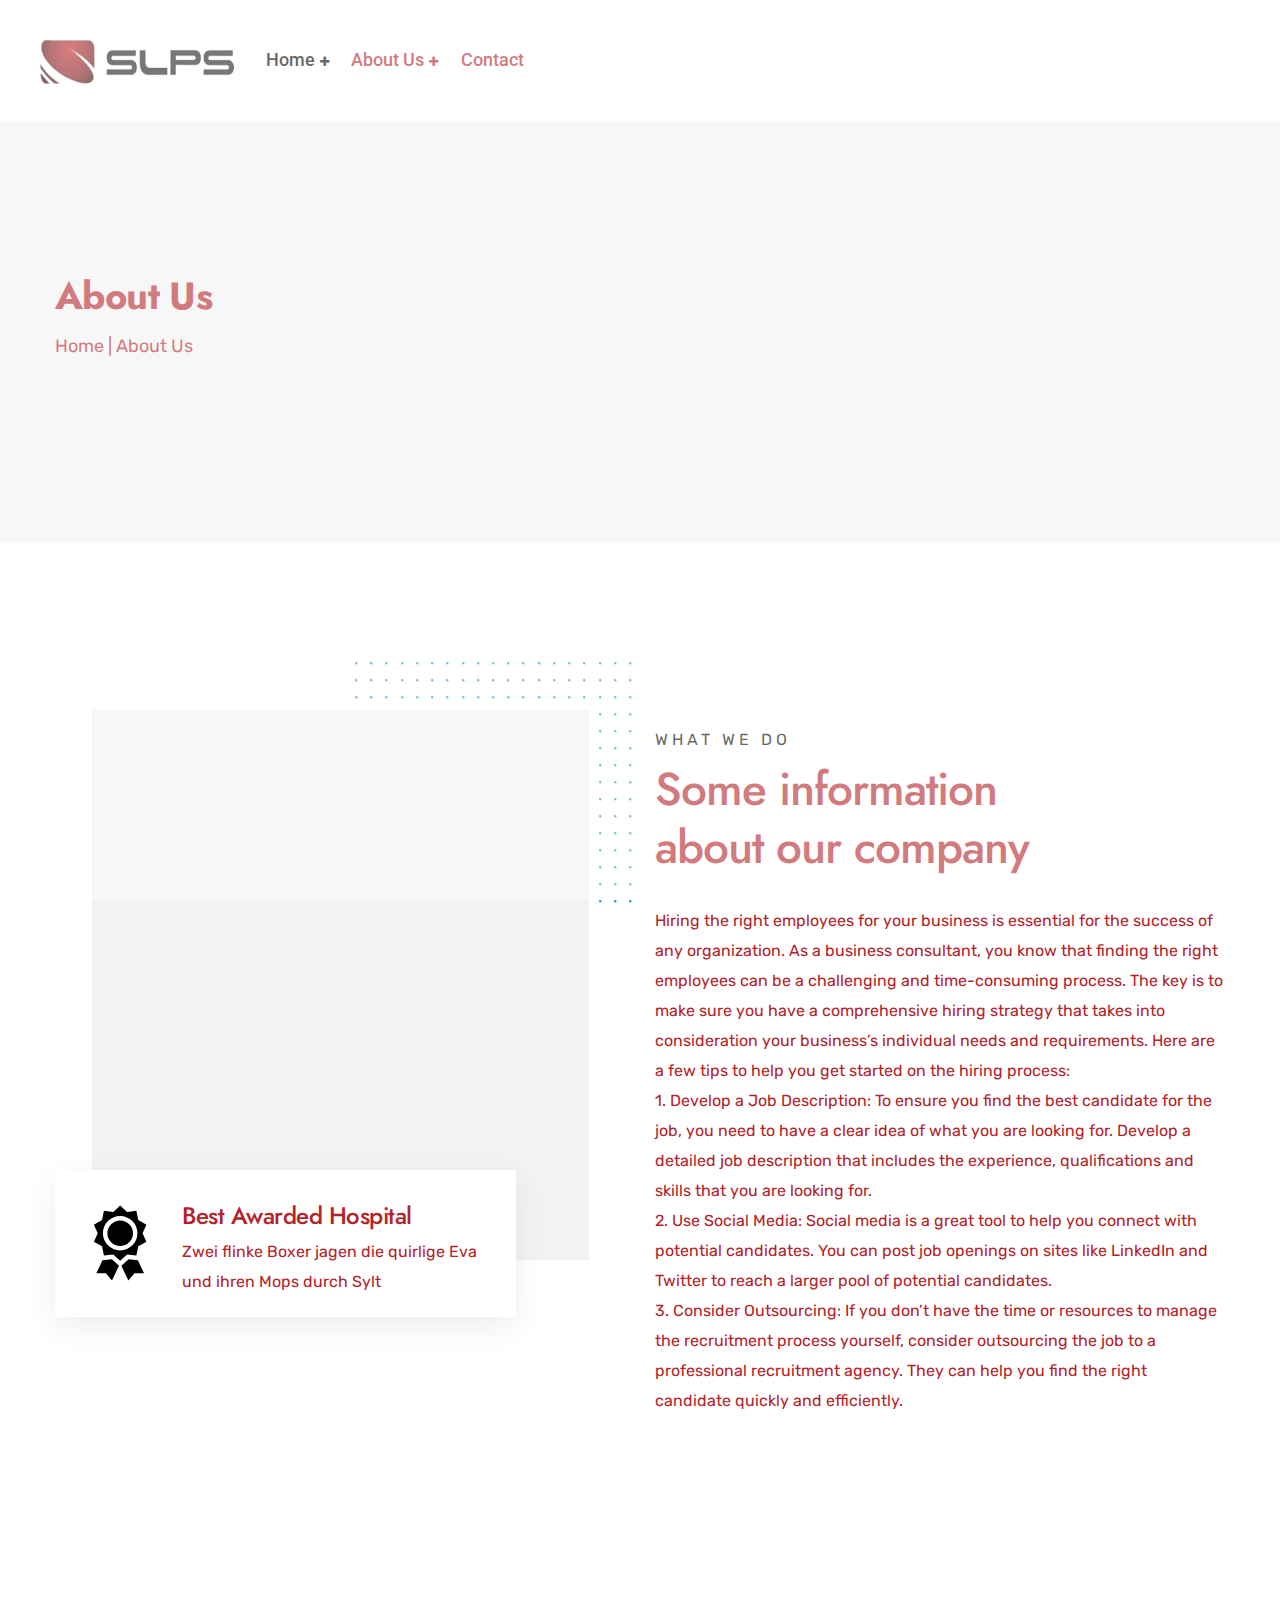
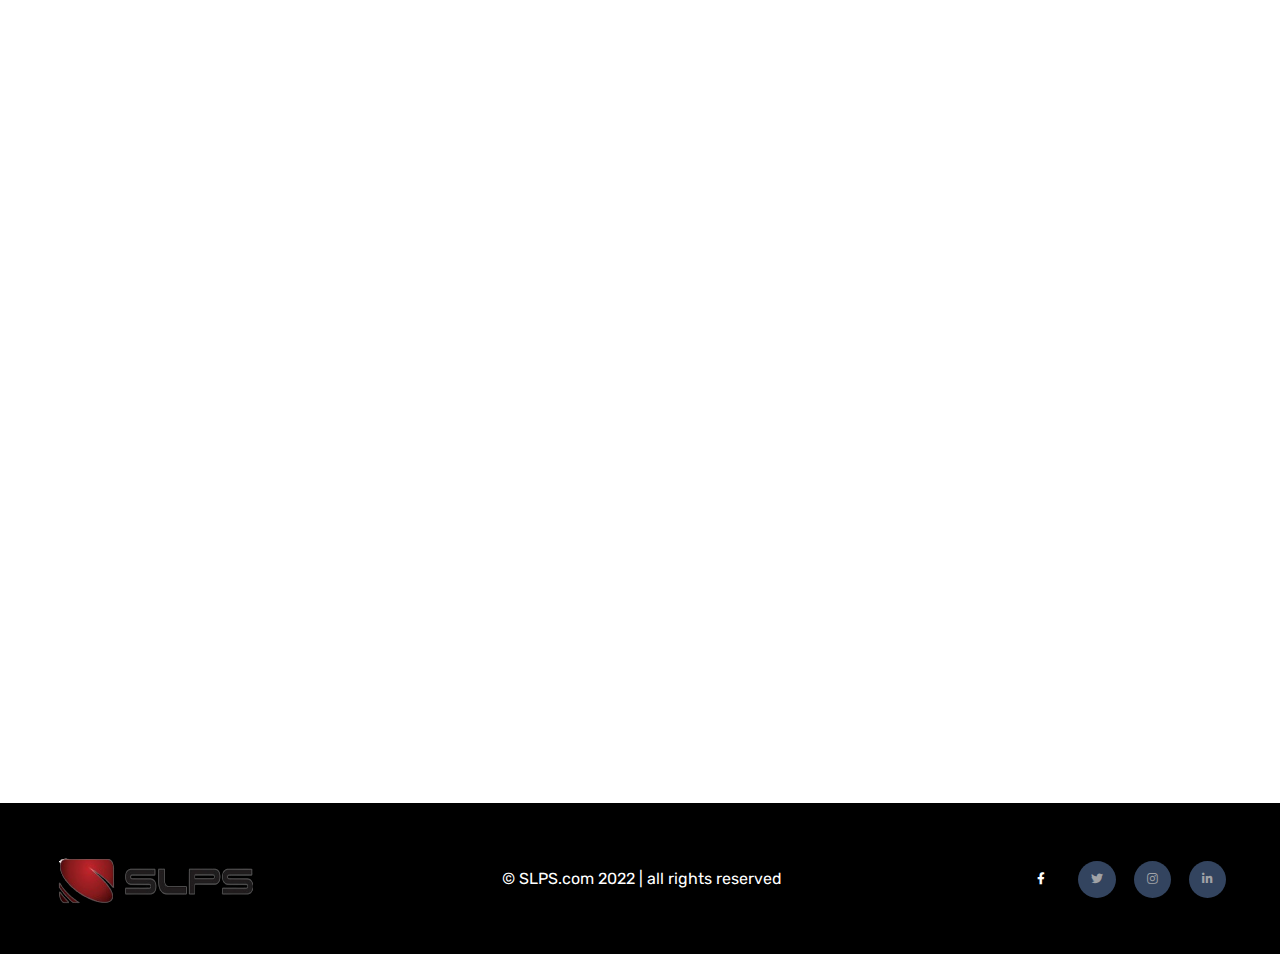
<file: about-us.html>
<!DOCTYPE html>
<html lang="en">

<head>
    <meta charset="UTF-8">
    <meta http-equiv="X-UA-Compatible" content="IE=edge">
    <meta name="viewport" content="width=device-width, initial-scale=1.0">
    <title>Carenow – Medical & Dentist HTML Tempate</title>

    <link rel="stylesheet" href="assets/css/color/color-1.css">
    <link rel="stylesheet" href="assets/css/style.css">
    <link rel="stylesheet" href="assets/css/responsive.css">
    <!--animation-->
    <link rel="stylesheet" href="assets/animation/animate.css">
    <!--logo-->
    <link rel="icon" href="assets/image/Facvicon.png" sizes="32x32" />
</head>
<body class="counter-scroll header_sticky">
    <!-- Preloader -->
    <div id="loading-overlay">
    <div class="loader"></div>
    </div>
    <div class="wrapper">
        <div id="page">
            <header class="header clearfix">
                <div id="header">
                    <div id="site-header">                   
                        <div class="logo">
                            <a href="index.html">
                                <img src="assets/image/LogoDark.png" alt="image">
                            </a>
                        </div>
                        <!-- //mobile menu button -->
                        <div class="nav-wrap">
                            <nav id="mainnav" class="mainnav">
                                <ul class="menu">
                                    <li class="active menu-item-has-children">
                                        <a href="index.html" title="">Home</a>
                                     
                                        <!-- /.sub-menu -->
                                    </li>
                                    <li class="menu-item-has-children">
                                        <a href="about-us.html" title="">About Us</a>
                                        <ul class="sub-menu">
                                            <li><a href="about-us.html" title="">About</a></li>
                                            <li><a href="faq.html" title="">FAQ</a></li>
                                        </ul>
                                         <!-- /.sub-menu -->
                                    </li>
                                    <li>
                                        <a href="contact.html" title="">Contact</a>
                                    </li>
                                </ul>
                                <!-- /.menu -->
                            </nav>
                        </div>
                        <!-- /#mainnav -->
                        <div class="contact">
                            <div class="top-bar-right">
                                <div class="call-us">
                                    <div class="icon-call-us"></div>
                                    <div class="content-call-us">
                                        <p>Call Us</p>
                                        <a href="tel:360-779-2228" class="font-bold text-color-title-sidebar">360-779-2228</a>
                                    </div>
                                </div>
                            
                            </div>
                        </div>

                        <div class="btn-menu">
                            <span></span>
                        </div>
                    </div>
                </div>
            </header>
            <div id="header-baner">
                <div class="container">
                    <div class="text-banner wow fadeInDown">
                        <div class="baner-tittle">
                            About Us
                        </div>
                        <div class="baner-content">
                            <a href="index.html" class="font-raguler">Home </a><span> | About Us</span> 
                        </div>
                    </div>
                </div>
            </div>

            <!-- Main Content -->
            <div id="main-content" class="site-main clearfix">
                <div id="content-wrap">
                    <div id="site-content" class="site-content clearfix">
                        <div id="inner-content" class="inner-content-wrap">
                            <div class="page-content">

                                <section class="about-us">
                                    <div class="container">
                                        <div class="row">
                                            <div class="themesflat-spacer clearfix" data-desktop="168" data-mobile="70" data-smobile="70"></div>
                                        </div>
                                        <div class="row">
                                            <div class="col-lg-6 col-md-12 col-sm-12">
                                                <div class="feature-medal wow fadeInUp">
                                                        <img src="assets/image/common/about-us.jpg" alt="image">
                                                        <div class="medal">
                                                            <div class="box-icon">
                                                                <i class="icon-medal"></i>
                                                            </div>
                                                            <div class="content-medal">
                                                                <div class="themesflat-spacer clearfix" data-desktop="35" data-mobile="35" data-smobile="35"></div>
                                                                <h2 class="title-ab text-color-title-sidebar">Best Awarded Hospital</h2>
                                                                <div class="themesflat-spacer clearfix" data-desktop="10" data-mobile="10" data-smobile="10"></div>
                                                                <p>
                                                                    Zwei flinke Boxer jagen die quirlige Eva und ihren Mops durch Sylt
                                                                </p>
                                                            </div>
                                                        </div>
                                                        <div class="feature-medal-inner">
                                                            <img src="assets/image/pattern/Group7027.jpg" alt="image">
                                                        </div>
                                                </div>
                                            </div>

                                            <div class="col-lg-6 col-md-12 col-sm-12">
                                                <div class="box-wrap-ab wow fadeInUp">
                                                    <div class="themesflat-spacer clearfix" data-desktop="20" data-mobile="50" data-smobile="50"></div> 
                                                    <h3 class="heading">
                                                        WHAT WE DO
                                                    </h3>
                                                    <div class="title-heading pdbt-30">
                                                        Some information about our company
                                                    </div>
                                                    <p>
                                                        Hiring the right employees for your business is essential for the success of any organization. As a business consultant, you know that finding the right employees can be a challenging and time-consuming process. The key is to make sure you have a comprehensive hiring strategy that takes into consideration your business’s individual needs and requirements. Here are a few tips to help you get started on the hiring process:

                                                        <br>1. Develop a Job Description: To ensure you find the best candidate for the job, you need to have a clear idea of what you are looking for. Develop a detailed job description that includes the experience, qualifications and skills that you are looking for.
                                                        
                                                        <br> 2. Use Social Media: Social media is a great tool to help you connect with potential candidates. You can post job openings on sites like LinkedIn and Twitter to reach a larger pool of potential candidates.
                                                        
                                                        <br>3. Consider Outsourcing: If you don’t have the time or resources to manage the recruitment process yourself, consider outsourcing the job to a professional recruitment agency. They can help you find the right candidate quickly and efficiently.
                                                        
                                                        </p>
                                                    <div class="themesflat-spacer clearfix" data-desktop="20" data-mobile="20" data-smobile="20"></div>
                                                 
                                                </div>
                                            </div>
                                        </div>
                                    </div>
                                </section><!--/about-us-->
                                
                                <section class="fl-row process">
                                    <div class="container">
                                         <div class="row">
                                             <div class="themesflat-spacer clearfix" data-desktop="175" data-mobile="70" data-smobile="70"></div>
                                         </div>
                                         <div class="row">
                                             <div class="col-12">
                                                 <div class="box-heading-process text-center">
                                                     <h3 class="heading wow fadeInUp">
                                                         WORK PROCESS
                                                     </h3>
                                                     <div class="title-heading text-color-title-sidebar wow fadeInUp">
                                                         We Complete Every<br> Step Carefully
                                                     </div>
                                                 </div>
                                             </div>
                                         </div>
                                         <div class="row">
                                             <div class="themesflat-spacer clearfix" data-desktop="20" data-mobile="20" data-smobile="20"></div>
                                         </div>
                                         <div class="row">
                                             <div class="col-lg-4">
                                                 <div class="col-process">
                                                     <div class="box-process wow fadeInUp">
                                                         <div class="feature-process">
                                                             <div class="themesflat-spacer clearfix" data-desktop="40" data-mobile="40" data-smobile="40"></div>
                                                             <img src="assets/image/common/process01.jpg" alt="image">
                                                         </div>
                                                         <div class="box-wrap text-center pdt-30">
                                                             <h2>
                                                                 Cosmetic Dentistry
                                                             </h2>
                                                             <p class="text-color-title-sidebar">
                                                                 The quick, brown fox jumps over a lazy dog. DJs flock by when MTV ax quiz prog MTV quiz graced
                                                             </p>
                                                             <div class="flat-read-more">
                                                                 <a href="service-details.html" class="themesflat-button font-default process">
                                                                     <span>Read More<i class="fa fa-arrow-right"></i> </span>
                                                                 </a>
                                                             </div>
                                                         </div>
                                                     </div>
                                                 </div>
                                             </div>
 
                                             <div class="col-lg-4">
                                                 <div class="col-process">
                                                     <div class="box-process wow fadeInUp"  data-wow-delay="100ms">
                                                         <div class="feature-process">
                                                             <img src="assets/image/common/process02.jpg" alt="image">
                                                         </div>
                                                         <div class="box-wrap text-center pdt-30">
                                                             <h2>
                                                                 Pediatric Dentistry
                                                             </h2>
                                                             <p class="text-color-title-sidebar">
                                                                 The quick, brown fox jumps over a lazy dog. DJs flock by when MTV ax quiz prog MTV quiz graced
                                                             </p>
                                                             <div class="flat-read-more">
                                                                 <a href="service-details.html" class="themesflat-button font-default process">
                                                                     <span>Read More<i class="fa fa-arrow-right"></i> </span>
                                                                 </a>
                                                             </div>
                                                         </div>
                                                     </div>
                                                 </div>
                                             </div>
 
                                             <div class="col-lg-4">
                                                 <div class="col-process" >
                                                     <div class="box-process wow fadeInUp" data-wow-delay="200ms">
                                                         <div class="feature-process">
                                                             <div class="themesflat-spacer clearfix" data-desktop="30" data-mobile="30" data-smobile="30"></div>
                                                             <img src="assets/image/common/process03.jpg" alt="image">
                                                         </div>
                                                         <div class="box-wrap text-center pdt-30">
                                                             <h2>
                                                                 Dental Implants
                                                             </h2>
                                                             <p class="text-color-title-sidebar">
                                                                 The quick, brown fox jumps over a lazy dog. DJs flock by when MTV ax quiz prog MTV quiz graced
                                                             </p>
                                                             <div class="flat-read-more">
                                                                 <a href="service-details.html" class="themesflat-button font-default process">
                                                                     <span>Read More<i class="fa fa-arrow-right"></i> </span>
                                                                 </a>
                                                             </div>
                                                         </div>
                                                     </div>
                                                 </div>
                                             </div>
                                           
                                         </div>
                                         <div class="row">
                                             <div class="themesflat-spacer clearfix" data-desktop="75" data-mobile="50" data-smobile="40"></div>
                                         </div>
                                    </div>
                                 </section>

                                 
                            </div>
                            <!--.page-content-->
                        </div>
                        <!--#inner-content-->
                    </div>
                    <!--site-content-->
                </div>
                <!--#content-wrap-->
            </div>
            <!--#main-content-->


            <footer id="footer">
            
             
                <div class="footer-bottom">
                    <div class="container">
                        <div class="row">
                            <div class="logo-bottom">
                                <a href="">
                                    <img src="assets/image/Logolight.png" alt="image">
                                </a>
                            </div>
                            <h3 class="copyright">
                                © SLPS.com  2022 | all rights reserved
                            </h3>
                            <ul class="list-icon-bottom">
                                <li class="bottom-icon-active  "><a href="#" title=""><i class="fab fa-facebook-f"></i></a></li>
                                <li class="bottom-icon-style "><a href="#" title=""><i class="fab fa-twitter"></i></a></li>
                                <li class="bottom-icon-style "><a href="#" title=""><i class="fab fa-instagram"></i></a></li>
                                <li class="bottom-icon-style " ><a href="#" title=""><i class="fab fa-linkedin-in"></i></a></li>
                            </ul>
                        </div>
                    </div>
                </div><!--/.footer-bottom-->
            </footer>
            <div class="button-go-top">
                <a href="#" title="" class="go-top">
                    <i class="fa fa-chevron-up"></i>
                </a>
            </div>

        </div><!--#page-->
    </div> <!--#wrapper-->
    <!-- Javascript -->
    <script type="text/javascript" src="javascript/jquery.min.js"></script>
    <script type="text/javascript" src="javascript/jquery-countTo.js"></script>
    <script type="text/javascript" src="javascript/bootstrap.min.js"></script>
    <script type="text/javascript" src="javascript/jquery.easing.js"></script>
    <!--animation-->
    <script src="assets/animation/wow.min.js"></script>
    <script src="javascript/animation.js"></script>
    <!--owl.carousel-->
    <script src="owlcarousel/owl.carousel.min.js"></script>
    <script src="owlcarousel/carousel.js"></script>
    <script type="text/javascript" src="javascript/main.js"></script>
</body>

</html>
</file>
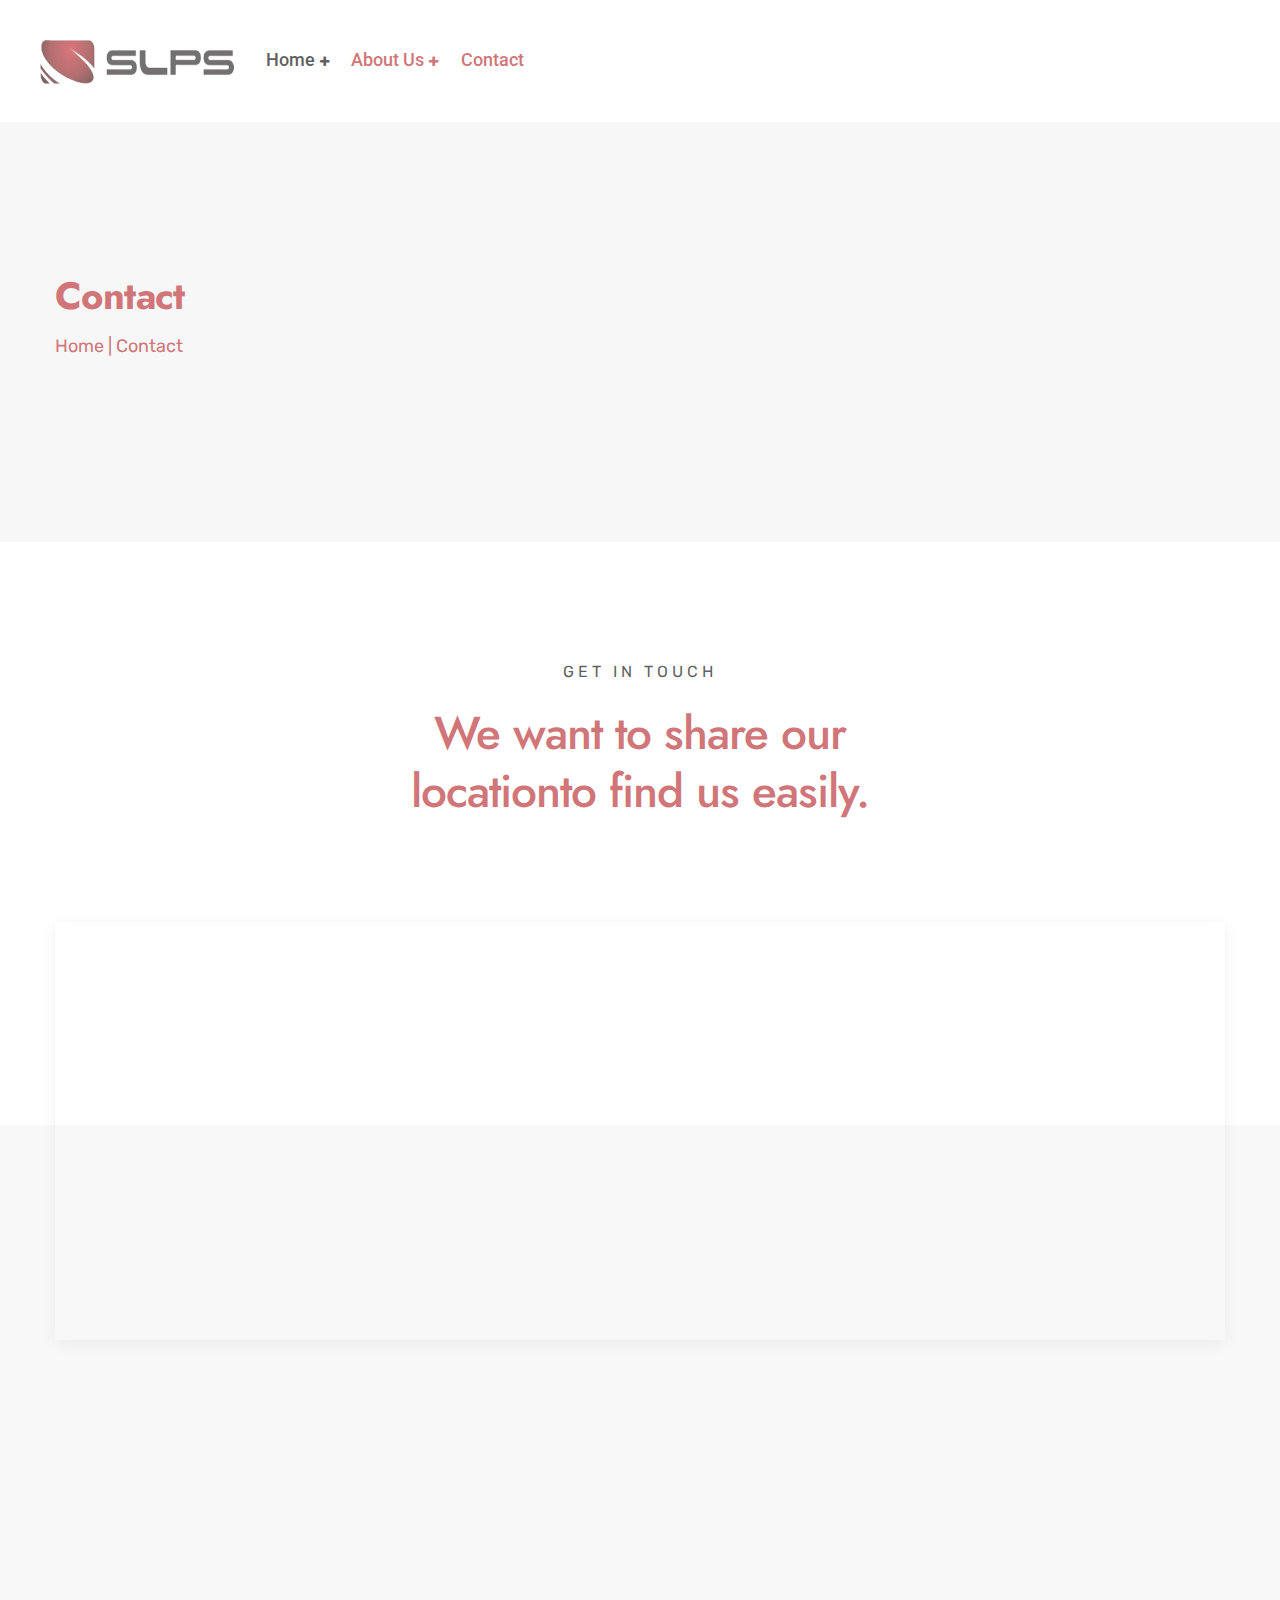
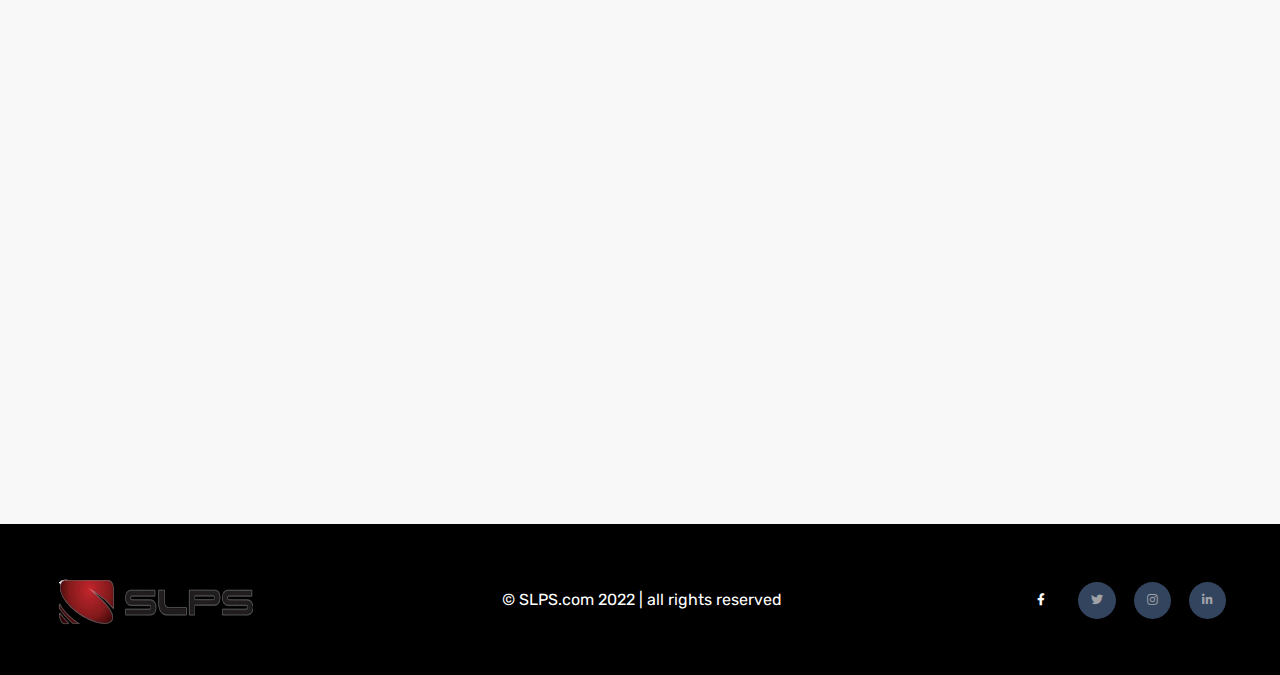
<file: contact.html>
<!DOCTYPE html>
<html lang="en">

<head>
    <meta charset="UTF-8">
    <meta http-equiv="X-UA-Compatible" content="IE=edge">
    <meta name="viewport" content="width=device-width, initial-scale=1.0">
    <title>Carenow – Medical & Dentist HTML Tempate</title>
    <link rel="stylesheet" href="assets/css/color/color-1.css">
    <link rel="stylesheet" href="assets/css/style.css">
    <link rel="stylesheet" href="assets/css/responsive.css">
    <!--animation-->
    <link rel="stylesheet" href="assets/animation/animate.css">
    <!--logo-->
    <link rel="icon" href="assets/image/Facvicon.png" sizes="32x32" />
</head>
<body class="header_sticky">
    <!-- Preloader -->
    <div id="loading-overlay">
        <div class="loader"></div>
    </div>
    <div class="wrapper">
        <div id="page">
            <header class="header clearfix">
                <div id="header">
                    <div id="site-header">                   
                        <div class="logo">
                            <a href="index.html">
                                <img src="assets/image/LogoDark.png" alt="image">
                            </a>
                        </div>
                        <!-- //mobile menu button -->
                        <div class="nav-wrap">
                            <nav id="mainnav" class="mainnav">
                                <ul class="menu">
                                    <li class="active menu-item-has-children">
                                        <a href="index.html" title="">Home</a>
                                     
                                        <!-- /.sub-menu -->
                                    </li>
                                    <li class="menu-item-has-children">
                                        <a href="about-us.html" title="">About Us</a>
                                        <ul class="sub-menu">
                                            <li><a href="about-us.html" title="">About</a></li>
                                            <li><a href="faq.html" title="">FAQ</a></li>
                                        </ul>
                                         <!-- /.sub-menu -->
                                    </li>
                                    <li>
                                        <a href="contact.html" title="">Contact</a>
                                    </li>
                                </ul>
                                <!-- /.menu -->
                            </nav>
                        </div>
                        <!-- /#mainnav -->
                        <div class="contact">
                            <div class="top-bar-right">
                                <div class="call-us">
                                    <div class="icon-call-us"></div>
                                    <div class="content-call-us">
                                        <p>Call Us</p>
                                        <a href="" class="font-bold text-color-title-sidebar">360-779-2228</a>
                                    </div>
                                </div>
                              
                            </div>
                        </div>

                        <div class="btn-menu">
                            <span></span>
                        </div>
                    </div>
                </div>
            </header>
            <div id="header-baner">
                <div class="container">
                    <div class="text-banner wow fadeInDown">
                        <div class="baner-tittle">
                            Contact
                        </div>
                        <div class="baner-content">
                            <a href="index.html" class="font-raguler">Home </a><span> | Contact
                            </span> 
                        </div>
                    </div>
                </div>
            </div>

            <!-- Main Content -->
            <div id="main-content" class="site-main clearfix">
                <div id="content-wrap">
                    <div id="site-content" class="site-content clearfix">
                        <div id="inner-content" class="inner-content-wrap">
                            <div class="page-content">
                               <section class="contact">
                                    <div class="container">

                                        <div class="row">
                                            <div class="themesflat-spacer clearfix" data-desktop="120" data-mobile="70" data-smobile="70"></div>
                                        </div>

                                        <div class="row">
                                            <div class="col-12">
                                                <div class="box-contact-top">
                                                    <div class="box-wrap-contact wow fadeInDown">
                                                        <h3 class="heading">
                                                            GET IN TOUCH
                                                        </h3>
                                                        <div class="themesflat-spacer clearfix" data-desktop="12" data-mobile="12" data-smobile="12"></div>
                                                        <div class="title-heading text-color-title-sidebar">
                                                            We want to share our<br> locationto find us easily.
                                                        </div>
                                                    </div>

                                                    <div class="box-icon-contact">

                                                        <div class="fl-icon-box wow fadeInDown">
                                                            <div class="themesflat-spacer clearfix" data-desktop="90" data-mobile="90" data-smobile="90"></div>
                                                            <div class="icon-wrap">
                                                                <i class="icon-icon11"></i>
                                                            </div>
                                                            <div class="themesflat-spacer clearfix" data-desktop="35" data-mobile="35" data-smobile="35"></div>
                                                            <h4 class="text-color-title-sidebar">Our Address</h4>
                                                            <div class="themesflat-spacer clearfix" data-desktop="8" data-mobile="8" data-smobile="8"></div>
                                                            <ul>
                                                                <li class="sub-box">
                                                                    PSD Building, 2 AlBahr St, Loskia sripur, jamukara.
                                                                </li>
                                                            </ul>
                                                            <div class="themesflat-spacer clearfix" data-desktop="85" data-mobile="85" data-smobile="0"></div>
                                                        </div>

                                                        <div class="fl-icon-box wow fadeInDown">
                                                            <div class="themesflat-spacer clearfix" data-desktop="90" data-mobile="90" data-smobile="90"></div>
                                                            <div class="icon-wrap">
                                                                <i class="icon-icon13"></i>
                                                            </div>
                                                            <div class="themesflat-spacer clearfix" data-desktop="35" data-mobile="35" data-smobile="35"></div>
                                                            <h4 class="text-color-title-sidebar">Our Second Address</h4>
                                                            <div class="themesflat-spacer clearfix" data-desktop="8" data-mobile="8" data-smobile="8"></div>
                                                            <ul>
                                                                <li class="sub-box">
                                                                    Space centr,3rd floor, Silver City Mall, Bata chowk metro station, faridabad sector -12, haryana
                                                                </li>
                                                            </ul>
                                                            <div class="themesflat-spacer clearfix" data-desktop="85" data-mobile="85" data-smobile="0"></div>
                                                        </div>

                                                        <div class="fl-icon-box wow fadeInDown">
                                                            <div class="themesflat-spacer clearfix" data-desktop="90" data-mobile="90" data-smobile="90"></div>
                                                            <div class="icon-wrap">
                                                                <i class="icon-icon12 sz-34"></i>
                                                            </div>
                                                            <div class="themesflat-spacer clearfix" data-desktop="35" data-mobile="35" data-smobile="35"></div>
                                                            <h4 class="text-color-title-sidebar">Our Email</h4>
                                                            <div class="themesflat-spacer clearfix" data-desktop="8" data-mobile="8" data-smobile="8"></div>
                                                            <ul>
                                                                <li class="sub-box">
                                                                    Main Email : priyalakshmi292@gmail.com
                                                                </li>
                                                                <li class="sub-box">
                                                                    Inquiries : Info@orex.com
                                                                </li>
                                                            </ul>
                                                            <div class="themesflat-spacer clearfix" data-desktop="85" data-mobile="85" data-smobile="85"></div>
                                                        </div>

                                                    </div>
                                                </div>
                                            </div>
                                        </div>
                                        
                                        <div class="row">
                                            <div class="themesflat-spacer clearfix" data-desktop="280" data-mobile="280" data-smobile="280"></div>
                                        </div>

                                    </div>
                               </section>

                               <section class="contact-bot">
                                   <div class="container">
                                        <div class="row">
                                            <div class="themesflat-spacer clearfix" data-desktop="296" data-mobile="220" data-smobile="815"></div>
                                        </div>
                                       <div class="row">
                                           <div class="col-lg-6 col-md-12 col-sm-12">
                                               <div class="box-map-contact wow fadeInDown">
                                                    <iframe src="https://www.google.com/maps/embed?pb=!1m14!1m12!1m3!1d7302.453092836291!2d90.47477022812872!3d23.77494577893369!2m3!1f0!2f0!3f0!3m2!1i1024!2i768!4f13.1!5e0!3m2!1svi!2s!4v1627293157601!5m2!1svi!2s" width="600" height="450" loading="lazy"></iframe>
                                               </div>
                                           </div>

                                           <div class="col-lg-6 col-md-12 col-sm-12">
                                               <div class="box-form-contact wow fadeInDown">
                                                     <div class="themesflat-spacer clearfix" data-desktop="0" data-mobile="50" data-smobile="50"></div>
                                                    <form class="content-form wow fadeInUp" id="contactform" action="./contact/contact-process.php" method="post" accept-charset="utf-8">

                                                        <div class="row">
                                                            <div class="col">
                                                                <input tabindex="1" id="name" name="name" value="" class="input-contact" type="text" placeholder="Full Name" required="">
                                                            </div>
                                                            <div class="col">
                                                                <input tabindex="2" id="phone" name="phone" value="" class="input-contact" type="text" placeholder="Phone Number" required="">
                                                            </div>
                                                        </div>
        
                                                        <div class="row">
                                                            <div class="col">
                                                                <input type="email" tabindex="3" id="email" name="email" value="" class="input-contact" placeholder="Email Address" required="">
                                                            </div>
                                                            <div class="col">
                                                                <input type="text" tabindex="4" id="subject" name="subject" value="" class="form-control" placeholder="Subject">
                                                            </div>
                                                        </div>
                                                        
                                                        <div>
                                                            <textarea name="message" tabindex="5" placeholder="Your Message"  maxlength="1000"></textarea>
                                                        </div>
        
                                                        <div class="row">
                                                            <div class="col">
                                                                <div class="box-submit">
                                                                    <button name="submit" id="submit" type="submit" class="themesflat-button bg-accent btn-submit" role="button"><span>Send</span></button>
                                                                </div>
                                                            </div>
                                                        </div>
                                                    </form>
                                               </div><!--/box-form-contact-->
                                           </div>
                                           
                                       </div>

                                        <div class="row">
                                            <div class="themesflat-spacer clearfix" data-desktop="235" data-mobile="200" data-smobile="100"></div>
                                        </div>
                                   </div>
                               </section>
                            </div>
                            <!--.page-content-->
                        </div>
                        <!--#inner-content-->
                    </div>
                    <!--site-content-->
                </div>
                <!--#content-wrap-->
            </div>
            <!--#main-content-->


            <footer id="footer">
            
             
                <div class="footer-bottom">
                    <div class="container">
                        <div class="row">
                            <div class="logo-bottom">
                                <a href="">
                                    <img src="assets/image/Logolight.png" alt="image">
                                </a>
                            </div>
                            <h3 class="copyright">
                                © SLPS.com  2022 | all rights reserved
                            </h3>
                            <ul class="list-icon-bottom">
                                <li class="bottom-icon-active  "><a href="#" title=""><i class="fab fa-facebook-f"></i></a></li>
                                <li class="bottom-icon-style "><a href="#" title=""><i class="fab fa-twitter"></i></a></li>
                                <li class="bottom-icon-style "><a href="#" title=""><i class="fab fa-instagram"></i></a></li>
                                <li class="bottom-icon-style " ><a href="#" title=""><i class="fab fa-linkedin-in"></i></a></li>
                            </ul>
                        </div>
                    </div>
                </div><!--/.footer-bottom-->
            </footer>

            <div class="button-go-top">
                <a href="#" title="" class="go-top">
                    <i class="fa fa-chevron-up"></i>
                </a>
            </div>

        </div><!--#page-->
    </div> <!--#wrapper-->
    <!-- Javascript -->
    <script type="text/javascript" src="javascript/jquery.min.js"></script>
    <script type="text/javascript" src="javascript/jquery-validate.js"></script>
    <script type="text/javascript" src="javascript/bootstrap.min.js"></script>
    <script type="text/javascript" src="javascript/jquery.easing.js"></script>
    <!--animation-->
    <script src="assets/animation/wow.min.js"></script>
    <script src="javascript/animation.js"></script>
    <script type="text/javascript" src="javascript/main.js"></script>
</body>

</html>
</file>
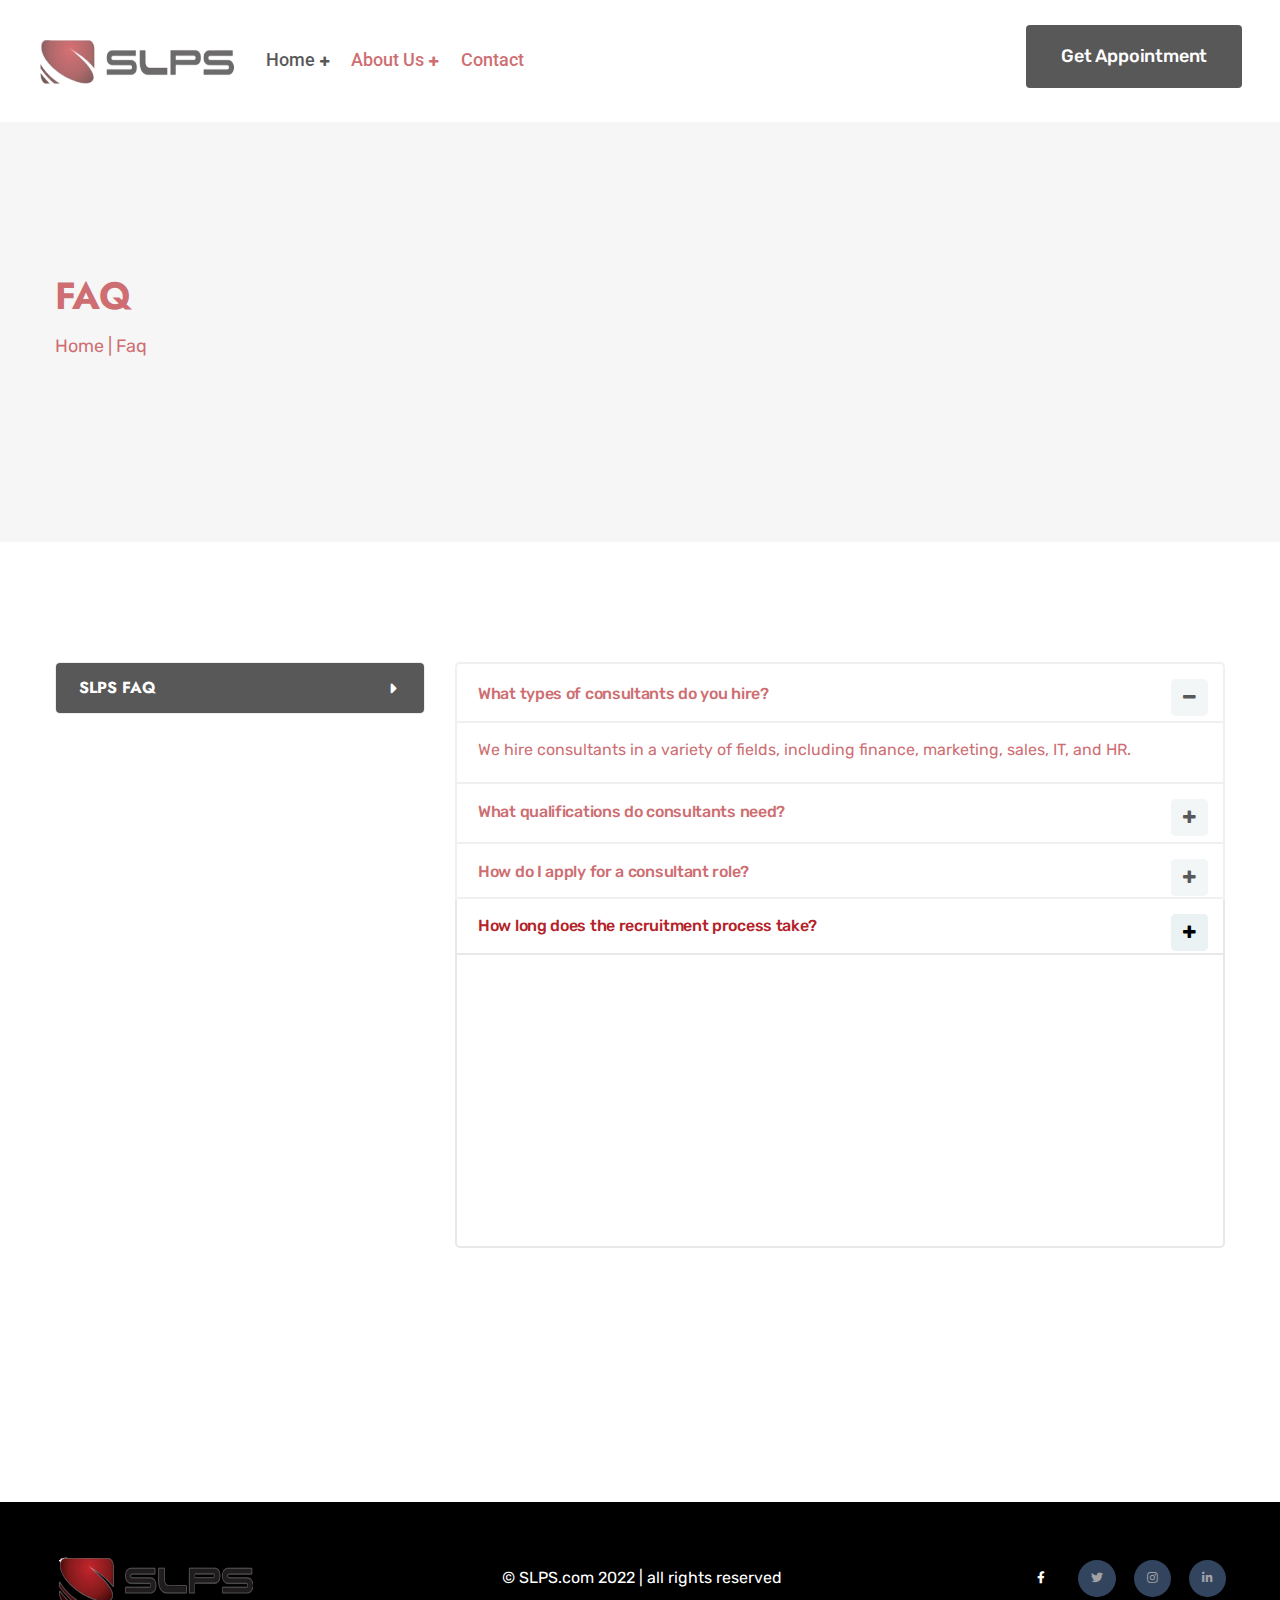
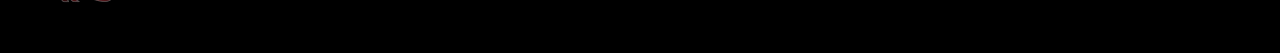
<file: faq.html>
<!DOCTYPE html>
<html lang="en">

<head>
    <meta charset="UTF-8">
    <meta http-equiv="X-UA-Compatible" content="IE=edge">
    <meta name="viewport" content="width=device-width, initial-scale=1.0">
    <title>Carenow – Medical & Dentist HTML Tempate</title>
    <link rel="stylesheet" href="assets/css/color/color-1.css">
    <link rel="stylesheet" href="assets/css/style.css">
    <link rel="stylesheet" href="assets/css/responsive.css">
    <!--animation-->
    <link rel="stylesheet" href="assets/animation/animate.css">
    <!--logo-->
    <link rel="icon" href="assets/image/Facvicon.png" sizes="32x32" />
</head>
<body class="header_sticky">
    <!-- Preloader -->
    <div id="loading-overlay">
        <div class="loader"></div>
    </div>
    <div class="wrapper">
        <div id="page">
            <header class="header clearfix">
                <div id="header">
                    <div id="site-header">                   
                        <div class="logo">
                            <a href="index.html">
                                <img src="assets/image/LogoDark.png" alt="image">
                            </a>
                        </div>
                        <!-- //mobile menu button -->
                        <div class="nav-wrap">
                            <nav id="mainnav" class="mainnav">
                                <ul class="menu">
                                    <li class="active menu-item-has-children">
                                        <a href="index.html" title="">Home</a>
                                     
                                        <!-- /.sub-menu -->
                                    </li>
                                    <li class="menu-item-has-children">
                                        <a href="about-us.html" title="">About Us</a>
                                        <ul class="sub-menu">
                                            <li><a href="about-us.html" title="">About</a></li>
                                            <li><a href="faq.html" title="">FAQ</a></li>
                                        </ul>
                                         <!-- /.sub-menu -->
                                    </li>
                                    <li>
                                        <a href="contact.html" title="">Contact</a>
                                    </li>
                                </ul>
                                <!-- /.menu -->
                            </nav>
                        </div>
                        <!-- /#mainnav -->
                        <div class="contact">
                            <div class="top-bar-right">
                                <div class="call-us">
                                    <div class="icon-call-us"></div>
                                    <div class="content-call-us">
                                        <p>Call Us</p>
                                        <a href="tel:360-779-2228" class="font-bold text-color-title-sidebar">360-779-2228</a>
                                    </div>
                                </div>
                                <div class="button-header">
                                    <a href="book-appointment.html" class="themesflat-button bg-accent btn-header"><span>Get Appointment</span></a>
                                </div>
                            </div>
                        </div>

                        <div class="btn-menu">
                            <span></span>
                        </div>
                    </div>
                </div>
            </header>
            <div id="header-baner">
                <div class="container">
                    <div class="text-banner wow fadeInDown">
                        <div class="baner-tittle">
                            FAQ
                        </div>
                        <div class="baner-content">
                            <a href="index.html" class="font-raguler">Home </a><span> | Faq</span> 
                        </div>
                    </div>
                </div>
            </div>

            <!-- Main Content -->
            <div id="main-content" class="site-main clearfix">
                <div id="content-wrap">
                    <div id="site-content" class="site-content clearfix">
                        <div id="inner-content" class="inner-content-wrap">
                            <div class="page-content">
                               <section class="fl-faq">
                                    <div class="container">
                                        <div class="row">
                                            <div class="themesflat-spacer clearfix" data-desktop="120" data-mobile="70" data-smobile="70"></div>
                                        </div>
                                        <div class="row">
                                            <div class="col-lg-4 col-md-12 col-sm-12">
                                                <div class="category-faq wow fadeInDown ">
                                                    <ul class="category-wrap">
                                                        <li>
                                                          <div
                                                            class="block-inside border-corner active hv-background-before"
                                                          >
                                                            <a href="about-us.html">SLPS FAQ</a>
                                                          </div>
                                                        </li>
                                                        
                                                     
                                                      
                                                       
                                                    </ul>
                                                </div>
                                            </div>
                                            <div class="col-lg-8 col-md-12 col-sm-12">
                                                <div class="themesflat-spacer clearfix" data-desktop="0" data-mobile="70" data-smobile="40"></div>
                                                <div class="box-faq wow fadeInDown">
                                                    <div class="item-faq active wow fadeInDown">
                                                        <div class="title-heading-faq">
                                                            <div class="themesflat-spacer clearfix" data-desktop="15" data-mobile="15" data-smobile="15"></div>
                                                            <p class="font-medium ">
                                                                What types of consultants do you hire?
                                                            </p>
                                                            <div class="themesflat-spacer clearfix" data-desktop="12" data-mobile="12" data-smobile="12"></div>
                                                        </div>
                                                        <div class="content-item-faq">
                                                            <div class="themesflat-spacer clearfix" data-desktop="12" data-mobile="12" data-smobile="12"></div>
                                                            <p>
                                                                We hire consultants in a variety of fields, including finance, marketing, sales, IT, and HR.  
                                                            </p>
                                                            <div class="themesflat-spacer clearfix" data-desktop="17" data-mobile="17" data-smobile="17"></div>
                                                        </div>
                                                    </div>
                                                    <div class="item-faq wow fadeInDown">
                                                        <div class="title-heading-faq">
                                                            <div class="themesflat-spacer clearfix" data-desktop="13" data-mobile="13" data-smobile="13"></div>
                                                            <p class="font-medium ">
                                                                What qualifications do consultants need?
                                                            </p>
                                                            <div class="themesflat-spacer clearfix" data-desktop="15" data-mobile="15" data-smobile="15"></div>
                                                        </div>
                                                        <div class="content-item-faq">
                                                            <div class="themesflat-spacer clearfix" data-desktop="12" data-mobile="12" data-smobile="12"></div>
                                                            <p>                                 
                                                           
                                                Consultants must have the necessary qualifications and experience related to the particular project they are working on. Depending on the type of consulting assignment, this may include a degree or certification in the related field, or professional experience in a relevant position.

                                                            </p>
                                                            <div class="themesflat-spacer clearfix" data-desktop="17" data-mobile="17" data-smobile="17"></div>
                                                        </div>
                                                    </div>
                                                    <div class="item-faq wow fadeInDown">
                                                        <div class="title-heading-faq">
                                                            <div class="themesflat-spacer clearfix" data-desktop="13" data-mobile="13" data-smobile="13"></div>
                                                            <p class="font-medium ">
                                                                How do I apply for a consultant role?
                                                            </p>
                                                            <div class="themesflat-spacer clearfix" data-desktop="10" data-mobile="10" data-smobile="10"></div>
                                                        </div>
                                                        <div class="content-item-faq">
                                                            <div class="themesflat-spacer clearfix" data-desktop="12" data-mobile="12" data-smobile="12"></div>
                                                            <p>
                                                                To apply for a consultant role, visit our website and fill out the online application form. You will receive an email confirmation when your application has been successfully submitted.    
                                                            </p>
                                                            <div class="themesflat-spacer clearfix" data-desktop="17" data-mobile="17" data-smobile="17"></div>
                                                        </div>
                                                    </div>
                                                    <div class="item-faq wow fadeInDown">
                                                        <div class="title-heading-faq">
                                                            <div class="themesflat-spacer clearfix" data-desktop="12" data-mobile="12" data-smobile="12"></div>
                                                            <p class="font-medium ">
                                                                How long does the recruitment process take?
                                                            </p>
                                                            <div class="themesflat-spacer clearfix" data-desktop="12" data-mobile="12" data-smobile="12"></div>
                                                        </div>
                                                        <div class="content-item-faq">
                                                            <div class="themesflat-spacer clearfix" data-desktop="12" data-mobile="12" data-smobile="12"></div>
                                                            <p>
                                                                The recruitment process typically takes two to four weeks. After initial screening, successful applicants will be invited to a face-to-face interview.   
                                                            </p>
                                                            <div class="themesflat-spacer clearfix" data-desktop="17" data-mobile="17" data-smobile="17"></div>
                                                        </div>
                                                    </div>
                                                    <div class="item-faq wow fadeInDown">
                                                        <div class="title-heading-faq">
                                                            <div class="themesflat-spacer clearfix" data-desktop="15" data-mobile="15" data-smobile="15"></div>
                                                            <p class="font-medium ">
                                                                What is the compensation offered to consultants?
                                                            </p>
                                                            <div class="themesflat-spacer clearfix" data-desktop="12" data-mobile="12" data-smobile="12"></div>
                                                        </div>
                                                        <div class="content-item-faq">
                                                            <div class="themesflat-spacer clearfix" data-desktop="12" data-mobile="12" data-smobile="12"></div>
                                                            <p>
                                                               
Compensation varies depending on the type of consulting assignment and the qualifications of the consultant. Generally, consultants are paid an hourly rate or a flat fee. We also offer competitive benefits packages.
                                                            </p>
                                                            <div class="themesflat-spacer clearfix" data-desktop="17" data-mobile="17" data-smobile="17"></div>
                                                        </div>
                                                    </div>

                                                    <!---->
                                                    <div class="item-faq wow fadeInDown">
                                                        <div class="title-heading-faq">
                                                            <div class="themesflat-spacer clearfix" data-desktop="15" data-mobile="15" data-smobile="15"></div>
                                                            <p class="font-medium ">
                                                                Does White Plains Hospital Kendioffer telehealth?
                                                            </p>
                                                            <div class="themesflat-spacer clearfix" data-desktop="15" data-mobile="15" data-smobile="15"></div>
                                                        </div>
                                                        <div class="content-item-faq">
                                                            <div class="themesflat-spacer clearfix" data-desktop="12" data-mobile="12" data-smobile="12"></div>
                                                            <p>
                                                                Lorem ipsum dolor sit amet, consetetur sadipscing elitr, sed diam nonumy eirmod tempor invidunt ut labore et dolore magna aliquyam erat, sed diam voluptua. At vero eos et accusam et justo duo dolores et ea rebum. Stet clita kasd gubergren, no sea takimata
                                                            </p>
                                                            <div class="themesflat-spacer clearfix" data-desktop="17" data-mobile="17" data-smobile="17"></div>
                                                        </div>
                                                    </div>
                                                    <div class="item-faq wow fadeInDown">
                                                        <div class="title-heading-faq">
                                                            <div class="themesflat-spacer clearfix" data-desktop="13" data-mobile="13" data-smobile="13"></div>
                                                            <p class="font-medium ">
                                                                Are there additional costs associated with being a consultant?
                                                            </p>
                                                            <div class="themesflat-spacer clearfix" data-desktop="12" data-mobile="12" data-smobile="12"></div>
                                                        </div>
                                                        <div class="content-item-faq">
                                                            <div class="themesflat-spacer clearfix" data-desktop="12" data-mobile="12" data-smobile="12"></div>
                                                            <p>
                                                                Yes, consultants are responsible for their own tax obligations and may incur expenses related to their assignment, such as travel and accommodation.
   
                                                            </p>
                                                            <div class="themesflat-spacer clearfix" data-desktop="17" data-mobile="17" data-smobile="17"></div>
                                                        </div>
                                                    </div>
                                                    <div class="item-faq wow fadeInDown">
                                                        <div class="title-heading-faq">
                                                            <div class="themesflat-spacer clearfix" data-desktop="10" data-mobile="10" data-smobile="10"></div>
                                                            <p class="font-medium ">
                                                                What type of support do consultants receive?
                                                            </p>
                                                            <div class="themesflat-spacer clearfix" data-desktop="13" data-mobile="13" data-smobile="13"></div>
                                                        </div>
                                                        <div class="content-item-faq">
                                                            <div class="themesflat-spacer clearfix" data-desktop="12" data-mobile="12" data-smobile="12"></div>
                                                            <p>
                                                                Consultants receive a range of support, including project management and administrative support, mentoring, and access to our network of industry contacts.
   
                                                            </p>
                                                            <div class="themesflat-spacer clearfix" data-desktop="17" data-mobile="17" data-smobile="17"></div>
                                                        </div>
                                                    </div>
                                                    <div class="item-faq wow fadeInDown">
                                                        <div class="title-heading-faq">
                                                            <div class="themesflat-spacer clearfix" data-desktop="13" data-mobile="13" data-smobile="13"></div>
                                                            <p class="font-medium ">
                                                                 How long are the contracts for consultants?
                                                            </p>
                                                            <div class="themesflat-spacer clearfix" data-desktop="15" data-mobile="15" data-smobile="15"></div>
                                                        </div>
                                                        <div class="content-item-faq">
                                                            <div class="themesflat-spacer clearfix" data-desktop="12" data-mobile="12" data-smobile="12"></div>
                                                            <p>
                                                                Contracts are typically short-term, depending on the particular project and the availability of the consultant.
                                                            </p>
                                                            <div class="themesflat-spacer clearfix" data-desktop="17" data-mobile="17" data-smobile="17"></div>
                                                        </div>
                                                    </div>
                                                </div>
                                            </div>
                                        </div>
                                        <div class="row">
                                            <div class="themesflat-spacer clearfix" data-desktop="254" data-mobile="200" data-smobile="100"></div>
                                        </div>
                                    </div>
                               </section>
                            </div>
                            <!--.page-content-->
                        </div>
                        <!--#inner-content-->
                    </div>
                    <!--site-content-->
                </div>
                <!--#content-wrap-->
            </div>
            <!--#main-content-->


            <footer id="footer">
            
             
                <div class="footer-bottom">
                    <div class="container">
                        <div class="row">
                            <div class="logo-bottom">
                                <a href="">
                                    <img src="assets/image/Logolight.png" alt="image">
                                </a>
                            </div>
                            <h3 class="copyright">
                                © SLPS.com  2022 | all rights reserved
                            </h3>
                            <ul class="list-icon-bottom">
                                <li class="bottom-icon-active  "><a href="#" title=""><i class="fab fa-facebook-f"></i></a></li>
                                <li class="bottom-icon-style "><a href="#" title=""><i class="fab fa-twitter"></i></a></li>
                                <li class="bottom-icon-style "><a href="#" title=""><i class="fab fa-instagram"></i></a></li>
                                <li class="bottom-icon-style " ><a href="#" title=""><i class="fab fa-linkedin-in"></i></a></li>
                            </ul>
                        </div>
                    </div>
                </div><!--/.footer-bottom-->
            </footer>
            <div class="button-go-top">
                <a href="#" title="" class="go-top">
                    <i class="fa fa-chevron-up"></i>
                </a>
            </div>

        </div><!--#page-->
    </div> <!--#wrapper-->
    <!-- Javascript -->
    <script type="text/javascript" src="javascript/jquery.min.js"></script>
    <script type="text/javascript" src="javascript/bootstrap.min.js"></script>
    <script type="text/javascript" src="javascript/jquery.easing.js"></script>
    <!--animation-->
    <script src="assets/animation/wow.min.js"></script>
    <script src="javascript/animation.js"></script>
    <script type="text/javascript" src="javascript/main.js"></script>
</body>

</html>
</file>
<file: assets/css/color/color-1.css>
:root {
	--primary-color       : #000000 !important;
	--primary-color2      : #B42329 !important;
	--white-color         : #ffff !important;
	--jost-font           : 'Jost', sans-serif;
	--rubik-font          : 'Rubik', sans-serif;
	--font-weight-light   : 300;
	--font-weight-regular : 400;
	--font-weight-medium  : 500;
	--font-weight-semibold: 600;
	--font-weight-bold    : 700;
}
</file>
<file: assets/css/style.css>
/**
  * Name: CareNow
  * Version: 1.0.1
  * Author: Themesflat
  * Author URI: http://www.themesflat.com
*/

@import url('https://fonts.googleapis.com/css2?family=Jost:ital,wght@0,100;0,200;0,300;0,400;0,500;0,600;0,700;0,800;0,900;1,100;1,200;1,300;1,400;1,500;1,600;1,700;1,800;1,900&family=Roboto:ital,wght@0,100;0,300;0,400;0,500;0,700;0,900;1,100;1,300;1,400;1,500;1,700;1,900&family=Rubik:ital,wght@0,300;0,400;0,500;0,600;0,700;0,800;0,900;1,300;1,400;1,500;1,600;1,700;1,800;1,900&display=swap');
@import url('https://fonts.googleapis.com/css2?family=Jost:ital,wght@0,100;0,200;0,300;0,400;0,500;0,600;0,700;0,800;0,900;1,100;1,200;1,300;1,400;1,500;1,600;1,700;1,800;1,900&family=Roboto:ital,wght@0,100;0,300;0,400;0,500;0,700;0,900;1,100;1,300;1,400;1,500;1,700;1,900&family=Rubik:ital,wght@0,300;0,400;0,500;0,600;0,700;0,800;0,900;1,300;1,400;1,500;1,600;1,700;1,800;1,900&display=swap');
@import url('https://fonts.googleapis.com/css?family=Montserrat:100,100i,200,200i,300,300i,400,400i,500,500i,600,600i,700,700i,800,800i,900,900i | Open+Sans:300,300i,400,400i,600,600i,700,700i,800,800i | Hind:300,400,500,600,700');

@import "bootstrap.css";
@import "icomoon.css";
@import "owl.carousel.css";
@import "font-awesome.css";
@import "shortcodes.css";
@import "all.css";

/**
  * root
  * General
  * Elements
  * List 
  * Table 
  * Media 
  * Typography
  * Fixes 
  * Define
  * Remove chrome yellow autofill 
  * Reset search styling 
  * Input normal 
  * Reset
  * Entry Content 
  * themesflat-pagination
  * Blog Pagination
  * Widget title 
  * Widget Search
  * Widget Brochure 
  * Widget-infomation 
  * Widget list 
  * comment 
  * comment-list
  * hv-background-before
  * GoTop
  * home
  * intro 
  * our-team
  * portfolio 
  * couter
  * process
  * contact (home)
  * article
  * footer
  * footer-bottom
*/

/* General
-------------------------------------------------------------- */
body,
button,
input,
select,
textarea {
	font-family            : 'Rubik', sans-serif;
	font-weight            : 400;
	color                  : #555555;
	font-size              : 14px;
	line-height            : 24px;
	background-color       : #fff;
	-webkit-font-smoothing : antialiased;
	-moz-osx-font-smoothing: grayscale;
	text-rendering         : optimizeLegibility;
	overflow-x             : hidden;
	overflow-y             : auto;
}

img {
	height                : auto;
	max-width             : 100%;
	vertical-align        : middle;
	-ms-interpolation-mode: bicubic
}

p {
	margin: 0 0 20px;
}

strong,
b,
cite {
	font-weight: bold;
}

dfn,
cite,
em,
i,
blockquote {
	font-style: italic;
}

blockquote {
	position        : relative;
	background-color: transparent;
	margin          : 0px;
	padding         : 0 0 0 32px;
}

blockquote>p:last-child {
	margin-bottom: 0;
}

blockquote cite {
	position: absolute;
	right   : 0;
	bottom  : 0;
}

blockquote em,
blockquote i {
	font-style: normal;
}

abbr,
acronym {
	border-bottom: 1px dotted #e0e0e0;
	cursor       : help;
}

mark,
ins {
	text-decoration: none;
}

sup,
sub {
	font-size     : 75%;
	height        : 0;
	line-height   : 0;
	position      : relative;
	vertical-align: baseline;
}

sup {
	top: -6px;
}

sub {
	bottom: -3px;
}

small {
	font-size: 75%;
}

big {
	font-size: 125%;
}

address {
	font-style: italic;
	margin    : 0 0 20px;
}

code,
kbd,
tt,
var,
samp,
pre {
	margin         : 20px 0;
	padding        : 4px 12px;
	background     : #f5f5f5;
	border         : 1px solid #e0e0e0;
	overflow-x     : auto;
	-webkit-hyphens: none;
	-moz-hyphens   : none;
	hyphens        : none;
	border-radius  : 0;
	height         : auto;
}

/* Elements
- */
html {
	-webkit-box-sizing: border-box;
	-moz-box-sizing   : border-box;
	box-sizing        : border-box;
}

*,
*:before,
*:after {
	-webkit-box-sizing: inherit;
	-moz-box-sizing   : inherit;
	box-sizing        : inherit;
}

hr {
	background-color: #e0e0e0;
	border          : 0;
	height          : 1px;
	margin-bottom   : 20px;
}

/* List */
ul,
ol {
	padding: 0;
	margin : 0 0 20px 20px;
}

ul {
	list-style: disc;
}

ol {
	list-style: decimal;
}

li>ul,
li>ol {
	margin-bottom: 0;
}

li {
	list-style: none;
}

dl,
dd {
	margin: 0 0 20px;
}

dt {
	font-weight: bold;
}

del,
.disable {
	text-decoration: line-through;
	filter         : alpha(opacity=50);
	opacity        : 0.5;
}

/* Table */
table,
th,
td {
	border: 1px solid #e0e0e0;
}

table {
	border-collapse: separate;
	border-spacing : 0;
	border-width   : 1px 0 0 1px;
	margin         : 0 0 30px;
	table-layout   : fixed;
	width          : 100%;
}

caption,
th,
td {
	font-weight: normal;
	text-align : left;
}

th {
	border-width: 0 1px 1px 0;
	font-weight : bold;
}

td {
	border-width: 0 1px 1px 0;
}

th,
td {
	padding: 8px 12px;
}

a:hover {
	text-decoration: none;
}

/* Media */
embed,
iframe,
object,
video {
	margin-bottom : 20px;
	max-width     : 100%;
	vertical-align: middle;
}

p>embed,
p>iframe,
p>object,
p>video {
	margin-bottom: 0;
}

/* Typography
-------------------------------------------------------------- */

h1 {
	font-size  : 32px;
	line-height: 46px;
	color      : var(--primary-color2);
	font-family: 'Jost', sans-serif;
	font-weight: 500;
}

h2 {
	font-size  : 24px;
	line-height: 35px;
}

h3 {
	font-size: 16px
}

h4 {
	font-size  : 20px;
	font-family: "Jost", sans-serif;
	font-weight: 700;
}

/* 20px */
h5 {
	font-family: 'Rubik', sans-serif;
	font-size  : 15px;
	font-weight: 400;
}

h6 {
	font-family   : "Rubik"sans-serif;
	color         : #222;
	font-weight   : 600;
	line-height   : 1.5;
	margin        : 0 0 15px;
	text-rendering: optimizeLegibility;
}

/* Fixes */
button,
input {
	line-height: normal;
}

button,
input,
select,
textarea {
	font-size     : 100%;
	line-height   : inherit;
	margin        : 0;
	vertical-align: baseline;
}

input,
textarea {
	font-size       : 1em;
	max-width       : 100%;
	background-image: -webkit-linear-gradient(rgba(255, 255, 255, 0), rgba(255, 255, 255, 0));
	/* Removing the inner shadow on iOS inputs */
}

textarea {
	overflow      : auto;
	/* Removes default vertical scrollbar in IE6/7/8/9 */
	vertical-align: top;
	/* Improves readability and alignment in all browsers */
}

input[type="checkbox"] {
	display: inline;
}

button,
input[type="button"],
input[type="reset"],
input[type="submit"] {
	line-height       : 1;
	cursor            : pointer;
	-webkit-appearance: button;
	border            : 0;
}

input[type="checkbox"],
input[type="radio"] {
	padding: 0;
	/* Addresses excess padding in IE8/9 */
}

input[type="search"] {
	-webkit-appearance: textfield;
	/* Addresses appearance set to searchfield in S5, Chrome */
}

input[type="search"]::-webkit-search-decoration {
	/* Corrects inner padding displayed oddly in S5, Chrome on OSX */
	-webkit-appearance: none;
}

button::-moz-focus-inner,
input::-moz-focus-inner {
	border : 0;
	padding: 0;
}

/* Remove chrome yellow autofill */
input:-webkit-autofill {
	-webkit-box-shadow: 0 0 0px 1000px #f7f7f7 inset
}

/* Reset search styling */
input[type="search"] {
	outline: 0
}

input[type="search"]::-webkit-search-decoration,
input[type="search"]::-webkit-search-cancel-button,
input[type="search"]::-webkit-search-results-button,
input[type="search"]::-webkit-search-results-decoration {
	display: none
}

/* Input normal */
select,
textarea,
input[type="text"],
input[type="password"],
input[type="datetime"],
input[type="datetime-local"],
input[type="date"],
input[type="month"],
input[type="time"],
input[type="week"],
input[type="number"],
input[type="email"],
input[type="url"],
input[type="search"],
input[type="tel"],
input[type="color"] {
	color             : #021F4B;
	border            : 1px solid #e7e7e7;
	padding           : 13px 20px;
	letter-spacing    : 0px;
	background-color  : transparent;
	line-height       : inherit;
	width             : 100%;
	margin-bottom     : 14px;
	height            : auto;
	text-shadow       : none;
	-webkit-box-shadow: none;
	-moz-box-shadow   : none;
	box-shadow        : none;
	-webkit-box-sizing: border-box;
	-moz-box-sizing   : border-box;
	box-sizing        : border-box;
	-webkit-transition: border ease .238s;
	-moz-transition   : border ease .238s;
	transition        : border ease .238s;
}

/* Input focus */
textarea:focus,
input[type="text"]:focus,
input[type="password"]:focus,
input[type="datetime"]:focus,
input[type="datetime-local"]:focus,
input[type="date"]:focus,
input[type="month"]:focus,
input[type="time"]:focus,
input[type="week"]:focus,
input[type="number"]:focus,
input[type="email"]:focus,
input[type="url"]:focus,
input[type="search"]:focus,
input[type="tel"]:focus,
input[type="color"]:focus {
	border-color      : var(--primary-color);
	outline           : 0;
	-webkit-box-shadow: none;
	-moz-box-shadow   : none;
	box-shadow        : none;
}

/* Button */
button,
input[type="button"],
input[type="reset"],
input[type="submit"] {
	letter-spacing    : 0.5px;
	font-weight       : 500;
	font-size         : 15px;
	background-color  : var(--primary-color);
	color             : #fff;
	padding           : 19px 30px;
	display           : inline-block;
	font-family       : 'Rubik', sans-serif;
	-webkit-appearance: none;
	-webkit-transition: all ease 0.3s;
	-moz-transition   : all ease 0.3s;
	transition        : all ease 0.3s;
}

/* Button hover + focus */
button:hover,
input[type="button"]:hover,
input[type="reset"]:hover,
input[type="submit"]:hover,
button:focus,
input[type="button"]:focus,
input[type="reset"]:focus,
input[type="submit"]:focus {
	outline         : 0;
	color           : var(--primary-color);
	background-color: #fff;
}

/* Placeholder color */
::-webkit-input-placeholder {
	color: #021F4B;
}

:-moz-placeholder {
	color: #021F4B;
}

::-moz-placeholder {
	color  : #021F4B;
	opacity: 1;
}

/* Since FF19 lowers the opacity of the placeholder by default */

:-ms-input-placeholder {
	color: #021F4B;
}

/* Links */
a {
	color             : #222;
	outline           : 0;
	text-decoration   : none;
	-webkit-transition: all 0.3s ease;
	-moz-transition   : all 0.3s ease;
	-ms-transition    : all 0.3s ease;
	-o-transition     : all 0.3s ease;
	transition        : all 0.3s ease;
}

a:hover,
a:focus,
a:active {
	outline        : 0;
	color          : var(--primary-color);
	text-decoration: none
}

/* slide */
.slide-font-1 {
	font-family: 'Rubik',
		sans-serif;
	font-size     : 16px;
	font-weight   : 500;
	color         : var(--primary-color2);
	letter-spacing: 4px;
}

.slide-font-2 {
	font-family   : 'Jost', sans-serif;
	font-size     : 68px;
	font-weight   : 700;
	color         : var(--primary-color2);
	letter-spacing: -0.7px !important;
}

/* define 
----------------------------------------------*/
.button-style1 {
	background-color: #F2F7FF;
	color           : var(--primary-color2);
}

.error {
	color        : red;
	margin-bottom: 10px;
}

.font-size-small {
    font-size: 34px!important;
}

.tex-color-ct {
    color: #ced3db!important;
}

.blog-single .entry p {
	margin-bottom: 40px;
}

.ul-normal {
	display: block !important;
}

.cursor-resize {
	cursor: ew-resize !important;
}

.left {
	text-align: left;
}

.center {
	text-align: center;
}

.fl-left {
	float: left;
}

.fl-right {
	float: right;
}

.flat-read-more a span {
	position: relative;
	display : inline-block;
}

.flat-read-more a i {
	color             : var(--primary-color2);
	position          : absolute;
	top               : 47%;
	left              : 113%;
	font-size         : 10px;
	-webkit-transition: all 0.3s ease-in-out;
	-moz-transition   : all 0.3s ease-in-out;
	-ms-transition    : all 0.3s ease-in-out;
	-o-transition     : all 0.3s ease-in-out;
	transition        : all 0.3s ease-in-out;
	transform         : translateY(-50%);
}

.flat-read-more.fl-st-2 a i {
	color             : var(--primary-color);
}

.flat-read-more a:hover i {
	left              : 120%;
	color             : #fff;
	-webkit-transition: all 0.3s ease-in-out;
	-moz-transition   : all 0.3s ease-in-out;
	-ms-transition    : all 0.3s ease-in-out;
	-o-transition     : all 0.3s ease-in-out;
	transition        : all 0.3s ease-in-out;
	transform         : translateY(-50%);
}

.box-btn a span {
	position: relative;
	display : inline-block;
}

.box-btn a i {
	position          : absolute;
	top               : 53%;
	left              : 116%;
	font-size         : 20px;
	-webkit-transition: all 0.3s ease-in-out;
	-moz-transition   : all 0.3s ease-in-out;
	-ms-transition    : all 0.3s ease-in-out;
	-o-transition     : all 0.3s ease-in-out;
	transition        : all 0.3s ease-in-out;
	transform         : translateY(-50%);
}

.box-btn a:hover i {
	left              : 122%;
	color             : #fff;
	-webkit-transition: all 0.3s ease-in-out;
	-moz-transition   : all 0.3s ease-in-out;
	-ms-transition    : all 0.3s ease-in-out;
	-o-transition     : all 0.3s ease-in-out;
	transition        : all 0.3s ease-in-out;
	transform         : translateY(-50%);
}


.font-size-big {
	font-size: 61px;
}

.border-before::after {
	content         : "";
	width           : 1px;
	height          : 290px;
	background-color: #DBDBDB;
	position        : absolute;
	z-index         : 5;
	top             : 20px;
	left            : 25%;
}

.border-middle::after {
	content         : "";
	width           : 1px;
	height          : 290px;
	background-color: #DBDBDB;
	position        : absolute;
	z-index         : 5;
	top             : 20px;
	left            : 50%;
}

.border-after::after {
	content         : "";
	width           : 1px;
	height          : 290px;
	background-color: #DBDBDB;
	position        : absolute;
	z-index         : 5;
	top             : 20px;
	left            : 75%;
}

.name {
	font-family: var(--rubik-font), sans-serif;
	font-size  : 20px;
	font-weight: var(--font-weight-bold);
	line-height: 30px;
}

.pdt-5 {
	padding-top: 5px !important;
}

.pdt-8 {
	padding-top: 8px !important;
}

.pdt-10 {
	padding-top: 10px !important;
}

.pdt-12 {
	padding-top: 12px !important;
}

.pdt-13 {
	padding-top: 13px !important;
}

.pdt-15 {
	padding-top: 15px !important;
}

.pdt-20 {
	padding-top: 20px !important;
}

.pdt-25 {
	padding-top: 25px !important;
}

.pdt-28 {
	padding-top: 28px !important;
}

.pdt-30 {
	padding-top: 30px !important;
}

.pdt-33 {
	padding-top: 33px !important;
}

.pdt-35 {
	padding-top: 35px !important;
}

.pdt-36 {
	padding-top: 36px !important;
}

.pdt-39 {
	padding-top: 39px !important;
}

.pdt-40 {
	padding-top: 40px !important;
}

.pdt-48 {
	padding-top: 48px !important;
}

.pdt-63 {
	padding-top: 63px !important;
}

.pdl-5 {
	padding-left: 5px !important;
}

.pdl-10 {
	padding-left: 10px !important;
}

.pdl-15 {
	padding-left: 15px !important;
}

.pdl-12 {
	padding-left: 12px !important;
}

.pdl-20 {
	padding-left: 20px !important;
}

.pdl-22 {
	padding-left: 22px !important;
}

.pdl-25 {
	padding-left: 25px !important;
}

.pdl-30 {
	padding-left: 30px !important;
}

.pdl-33 {
	padding-left: 33px !important;
}

.pdl-36 {
	padding-left: 36px !important;
}

.pdl-40 {
	padding-left: 40px !important;
}

.pdl-45 {
	padding-left: 45px !important;
}

.pdl-58 {
	padding-left: 58px !important;
}

.pdbt-30 {
	padding-bottom: 30px !important;
}

.pdbt-70 {
	padding-bottom: 70px !important;
}

.pdr-25 {
	padding-right: 25px !important;
}

.pdr-30 {
	padding-right: 30px !important;
}

.pdr-55 {
	padding-right: 55px !important;
}

.mgr-30 {
	margin-right: 30px !important;
}

.mgt-30 {
	margin-top: 30px !important;
}

.mgt-27 {
	margin-top: 27px !important;
}

.mgt-70 {
	margin-top: 70px !important;
}

.mgt-13 {
	margin-top: 13px !important;
}

.mgl-2 {
	margin-left: 2px !important;
}

.mgl-4 {
	margin-left: 4px !important;
}

.mgl-6 {
	margin-left: 6px !important;
}

.mgl-10 {
	margin-left: 10px !important;
}

.mgl-15 {
	margin-left: 15px !important;
}

.mgl-22 {
	margin-left: 22px !important;
}

.mgl-20 {
	margin-left: 20px !important;
}

.mgl-28 {
	margin-left: 28px !important;
}

.mgl-35 {
	margin-left: 35px !important;
}

.mgl-38 {
	margin-left: 38px !important;
}

.mgl-50 {
	margin-left: 50px !important;
}

.mgr-10 {
	margin-right: 10px !important;
}

.mgr-15 {
	margin-right: 15px !important;
}

.mgr-12 {
	margin-right: 12px !important;
}

.mgr-22 {
	margin-right: 22px !important;
}

.mgr-50 {
	margin-right: 50px !important;
}

/*style-icon*/

.style-icon-1 {
	font-size       : 14px;
	color           : #fff;
	background-color: var(--primary-color);
	border-radius   : 50%;
	padding         : 4px 6px 4px 6px;
}

.style-icon-1 i {
	color : #fff;
	margin: 0% 0%;
}

.style-icon-facebook {
	background-color: #516FB1;
}

.style-icon-twitter {
	background-color: var(--primary-color);
}

.style-icon-pinterest {
	background-color: #A91E23;
}

.style-icon-facebook:hover,
.style-icon-twitter:hover,
.style-icon-pinterest:hover {
	background-color  : var(--primary-color2);
	-webkit-transition: all 0.3s ease-in-out;
	-moz-transition   : all 0.3s ease-in-out;
	-ms-transition    : all 0.3s ease-in-out;
	-o-transition     : all 0.3s ease-in-out;
	transition        : all 0.3s ease-in-out;
}


#style-color-body {
	background-color: var(--primary-color);
	color           : #fff;
	border-radius   : 5px;
}

/*text-color*/
.theme-color {
	color: var(--primary-color) !important;
}

.text-color-title-sidebar {
	color: var(--primary-color2) !important;
}

.text-color-body {
	color    : var(--primary-color) !important;
	font-size: 23px;
	min-width: 40px;
}

.text-color-callus {
	color: #565872 !important;
}

.text-color-white {
	color: #fff;
}

.text-color-muted {
	color: #99A1AE !important;
}

.text-color-sd {
	color: #222222 !important;
}

.widget .bd-top {
	position: relative;
}

.widget .bd-top::before {
	content         : "";
	background-color: var(--primary-color);
	position        : absolute;
	z-index         : 1;
	height          : 4px;
	width           : 100%;
}

.flat-icon-footer {
	color      : var(--primary-color) !important;
	font-size  : 22px;
	min-width  : 40px;
	padding-top: 4px;
}

/* font */
.font-raguler {
	font-weight: var(--font-weight-regular) !important;
}

.font-medium {
	font-weight: var(--font-weight-medium) !important;
}

.font-bold {
	font-weight: var(--font-weight-bold) !important;
}

.font-rubik {
	font-family: var(--rubik-font) !important;
}

.font-jost {
	font-family: var(--jost-font) !important;
}

/*header 
----------------------------------*/
#site-header {
	display: flex;
}

#site-header .logo {
	width       : 19%;
	padding-left: 2.8%;
}

.nav-wrap {
	width       : 51%;
	padding-left: 5px;
}

.nav-wrap.fl-st-2 {
	width: 70%;
}

#site-header .contact {
	width          : 30%;
	flex-direction : column;
	display        : flex;
	justify-content: center;
}

#site-header .logo a {
	line-height: 120px;
}

.contact .top-bar-right {
	display: flex;
	padding: 0 0 0 8.5%;
}

.call-us {
	display    : flex;
	padding-top: 5px;
}

.icon-call-us {
	width        : 48px;
	height       : 48px;
	border-radius: 50%;
	border       : 2px solid #E5E8EB;
	position     : relative;
}

.icon-call-us::before {
	content    : "\f095";
	font-family: "FontAwesome";
	font-size  : 25px;
	color      : var(--primary-color);
	position   : absolute;
	top        : 0;
	left       : 50%;
	margin-left: -9.83px;
	line-height: 44px;
}

.content-call-us {
	padding-left: 12px;
}

.content-call-us p {
	line-height: 27px;
}

.contact .button-header {
	padding-left: 8.6%;
}

/* header-banner */
#header-baner {
	height             : 420px;
	position           : relative;
	background-image   : url(../image/common/header-baner.jpg);
	background-position: center center;
	background-repeat  : no-repeat;
	background-size    : cover;
}

#header-baner .text-banner {
	position: absolute;
	top     : 140px;
}

#header-baner .text-banner .baner-tittle {
	font-family   : 'Jost', sans-serif;
	font-size     : 38px;
	font-weight   : bold;
	line-height   : 68.66px;
	letter-spacing: -0.6px;
	color         : var(--primary-color2);
}

#header-baner .baner-content,
#header-baner .baner-content span {
	font-family: "Rubik"sans-serif;
	font-size  : 18px;
	color      : var(--primary-color2);
}

#header-baner ul {
	margin: 17% 30%;
}

/* Header Fix */
.header,
.header.header-small .contact .top-bar-right {
	-webkit-transition: all 0.3s ease-in-out;
	-moz-transition   : all 0.3s ease-in-out;
	-ms-transition    : all 0.3s ease-in-out;
	-o-transition     : all 0.3s ease-in-out;
	transition        : all 0.3s ease-in-out;
}

.header.header-small #mainnav .menu>li>a,
.header.header-small #site-header .logo a {
	line-height: 90px;
}

.header.header-small .contact .top-bar-right {
	padding: 0 0 0 8.5%;
}


.header.downscrolled {
	box-shadow: 0 12px 6px rgb(0 0 0 / 6%);
	position  : fixed;
	margin    : 0 auto;
	width     : 100%;
	z-index   : 999;
	background: #fff;
	-webkit-transition: all 0.3s ease-in-out;
	-moz-transition   : all 0.3s ease-in-out;
	-ms-transition    : all 0.3s ease-in-out;
	-o-transition     : all 0.3s ease-in-out;
	transition        : all 0.3s ease-in-out;
}

.header.upscrolled {
	top: 0;
}

/* Reset css
-------------------------------------------------------------- */
html {
	overflow-y              : scroll;
	-webkit-text-size-adjust: 100%;
	-ms-text-size-adjust    : 100%;
}

body {
	font-family             : 'Rubik'sans-serif;
	line-height             : 1;
	-webkit-font-smoothing  : antialiased;
	-webkit-text-size-adjust: 100%;
	-ms-text-size-adjust    : 100%;
}

a,
abbr,
acronym,
address,
applet,
article,
aside,
audio,
b,
big,
blockquote,
body,
caption,
canvas,
center,
cite,
code,
dd,
del,
details,
dfn,
dialog,
div,
dl,
dt,
em,
embed,
fieldset,
figcaption,
figure,
form,
footer,
header,
hgroup,
h1,
h2,
h3,
h6,
html,
i,
iframe,
img,
ins,
kbd,
label,
legend,
li,
mark,
menu,
nav,
object,
ol,
output,
p,
pre,
q,
ruby,
s,
samp,
section,
small,
span,
strike,
strong,
sub,
summary,
sup,
tt,
table,
tbody,
textarea,
tfoot,
thead,
time,
tr,
th,
td,
u,
ul,
var,
video {
	font-family   : "Rubik"sans-serif;
	font-size     : 100%;
	font-weight   : inherit;
	font-style    : inherit;
	vertical-align: baseline;
	margin        : 0;
	padding       : 0;
	border        : 0;
	outline       : 0;
	background    : transparent;
}

article,
aside,
details,
figcaption,
figure,
footer,
header,
hgroup,
menu,
nav,
section {
	display: block;
}

ol,
ul {
	list-style: none;
}

blockquote,
q {
	-webkit-hyphens: none;
	-moz-hyphens   : none;
	-ms-hyphens    : none;
	hyphens        : none;
	quotes         : none;
}

figure {
	margin: 0;
}

:focus {
	outline: 0;
}

table {
	border-collapse: collapse;
	border-spacing : 0;
}

img {
	border                : 0;
	-ms-interpolation-mode: bicubic;
	vertical-align        : middle;
}

legend {
	white-space: normal;
}

button,
input,
select,
textarea {
	font-size         : 100%;
	margin            : 0;
	max-width         : 100%;
	vertical-align    : baseline;
	-webkit-box-sizing: border-box;
	-moz-box-sizing   : border-box;
	box-sizing        : border-box;
}

button,
input {
	line-height: normal;
}

input,
textarea {
	background-image: -webkit-linear-gradient(hsla(0, 0%, 100%, 0), hsla(0, 0%, 100%, 0));
	/* Removing the inner shadow, rounded corners on iOS inputs */
}

button,
input[type="button"],
input[type="reset"] {
	border-radius     : 7px;
	cursor            : pointer;
	/* Improves usability and consistency of cursor style between image-type 'input' and others */
	-webkit-appearance: button;
	/* Corrects inability to style clickable 'input' types in iOS */
	border            : none;
}

input[type="checkbox"],
input[type="radio"] {
	padding: 0;
	/* Addresses excess padding in IE8/9 */
}

input[type="search"] {
	-webkit-appearance: textfield;
	/* Addresses appearance set to searchfield in S5, Chrome */
}

input[type="search"]::-webkit-search-decoration {
	/* Corrects inner padding displayed oddly in S5, Chrome on OSX */
	-webkit-appearance: none;
}

button::-moz-focus-inner,
input::-moz-focus-inner {
	/* Corrects inner padding and border displayed oddly in FF3/4 www.sitepen.com/blog/2008/05/14/the-devils-in-the-details-fixing-dojos-toolbar-buttons/ */
	border : 0;
	padding: 0;
}

*,
*:before,
*:after {
	-webkit-box-sizing: border-box;
	-moz-box-sizing   : border-box;
	box-sizing        : border-box;
}

/* Repeatable Patterns
-------------------------------------------------------------- */
*,
*:before,
*:after {
	-webkit-box-sizing: border-box;
	-moz-box-sizing   : border-box;
	box-sizing        : border-box;
}

body {
	font            : 16px/30px "Rubik", sans-serif;
	font-weight     : 400;
	background-color: #fff;
	color           : #798883;
}

a {
	text-decoration   : none;
	color             : var(--primary-color2);
	-webkit-transition: all 0.3s ease-in-out;
	-moz-transition   : all 0.3s ease-in-out;
	-ms-transition    : all 0.3s ease-in-out;
	-o-transition     : all 0.3s ease-in-out;
	transition        : all 0.3s ease-in-out;
}

a:hover,
a:focus {
	color             : var(--primary-color);
	text-decoration   : none;
	outline           : 0;
	-webkit-transition: all 0.3s ease-in-out;
	-moz-transition   : all 0.3s ease-in-out;
	-ms-transition    : all 0.3s ease-in-out;
	-o-transition     : all 0.3s ease-in-out;
	transition        : all 0.3s ease-in-out;
}

ul,
ol {
	padding: 0;
}

img {
	max-width: 100%;
	height   : auto;
}

b,
strong {
	font-weight: 900;
}

button {
	border: 2px solid var(--primary-color);
}

button.search-submit-form {
	position          : absolute;
	right             : 2px;
	top               : 7px;
	padding           : 0px 10px;
	color             : #999999;
	background-color  : transparent;
	display           : inline-block;
	height            : 29px;
	line-height       : 31px;
	font-size         : 12px;
	border-color      : transparent;
	border-left       : 1px solid #d0d0d0;
	text-transform    : uppercase;
	font-weight       : 700;
	border-radius     : 0;
	-webkit-transition: all 0.3s ease-in-out;
	-moz-transition   : all 0.3s ease-in-out;
	-ms-transition    : all 0.3s ease-in-out;
	-o-transition     : all 0.3s ease-in-out;
	transition        : all 0.3s ease-in-out;
}

select,
textarea,
input[type="text"],
input[type="password"],
input[type="datetime"],
input[type="datetime-local"],
input[type="date"],
input[type="month"],
input[type="time"],
input[type="week"],
input[type="number"],
input[type="url"],
input[type="search"],
input[type="tel"],
input[type="color"],
input[type="email"] {
	position          : relative;
	display           : block;
	width             : 100%;
	line-height       : 30px;
	padding           : 8px 18px;
	color             : #021F4B;
	border            : 2px solid #E2EEFF;
	font-size         : 16px;
	background-color  : #fff;
	border-radius     : 3px;
	margin-bottom     : 30px;
	height            : 60px;
	-webkit-transition: all 0.3s ease-in-out;
	-moz-transition   : all 0.3s ease-in-out;
	-ms-transition    : all 0.3s ease-in-out;
	-o-transition     : all 0.3s ease-in-out;
	transition        : all 0.3s ease-in-out;
}


textarea:focus,
input[type="text"]:focus,
input[type="password"]:focus,
input[type="datetime"]:focus,
input[type="datetime-local"]:focus,
input[type="date"]:focus,
input[type="month"]:focus,
input[type="time"]:focus,
input[type="week"]:focus,
input[type="number"]:focus,
input[type="email"]:focus,
input[type="url"]:focus,
input[type="search"]:focus,
input[type="tel"]:focus,
input[type="color"]:focus {
	position          : relative;
	display           : block;
	width             : 100%;
	line-height       : 30px;
	padding           : 8px 18px;
	color             : #021F4B;
	border            : 2px solid #E2EEFF;
	font-size         : 16px;
	background-color  : #fff;
	border-radius     : 3px;
	margin-bottom     : 30px;
	height            : 60px;
	-webkit-transition: all 0.3s ease-in-out;
	-moz-transition   : all 0.3s ease-in-out;
	-ms-transition    : all 0.3s ease-in-out;
	-o-transition     : all 0.3s ease-in-out;
	transition        : all 0.3s ease-in-out;
}

textarea {
	width  : 100%;
	padding: 10px 15px;
	height : 200;
}

input[type="checkbox"] {
	display: inline;
}

textarea:-moz-placeholder,
textarea::-moz-placeholder,
input:-moz-placeholder,
input::-moz-placeholder {
	color  : #798883;
	opacity: 1;
}

input:-ms-input-placeholder {
	color: #798883;
}

textarea::-webkit-input-placeholder,
input::-webkit-input-placeholder {
	color  : #798883;
	opacity: 1;
}

/* bootstrap resetting elements */

textarea,
input[type="text"],
input[type="submit"],
input[type="password"],
input[type="datetime"],
input[type="datetime-local"],
input[type="date"],
input[type="month"],
input[type="time"],
input[type="week"],
input[type="number"],
input[type="email"],
input[type="url"],
input[type="search"],
input[type="tel"],
input[type="color"],
.uneditable-input,
.dropdown-menu,
.navbar .nav>.active>a,
.navbar .nav>.active>a:hover,
.navbar .nav>.active>a:focus {
	-webkit-appearance: none;
	text-shadow       : none;
	-webkit-box-shadow: none;
	-moz-box-shadow   : none;
	-o-box-shadow     : none;
	box-shadow        : none;
	color             : #021F4B;
}


/*top search*/
.flat-show-search {
	position: relative;
	float   : right;
}

.show-search {
	float      : right;
	margin-left: 32px;
	position   : relative;
}

.show-search a {
	position     : relative;
	width        : 35px;
	height       : 35px;
	background   : #bfbfbf;
	display      : block;
	border-radius: 50%;
	text-align   : center;
	line-height  : 35px;
	margin       : 27px 0 30px;
}

.top-search {
	position          : absolute;
	right             : 0;
	top               : 110%;
	width             : 250px;
	opacity           : 0;
	visibility        : hidden;
	-webkit-transition: all 0.3s ease-in-out;
	-moz-transition   : all 0.3s ease-in-out;
	-ms-transition    : all 0.3s ease-in-out;
	-o-transition     : all 0.3s ease-in-out;
	transition        : all 0.3s ease-in-out;
}

.top-search #searchform-all {
	position: relative;
}

.top-search #searchform-all #s {
	margin-bottom   : 0;
	height          : 45px;
	font-size       : 14px;
	color           : rgba(21, 65, 110, 0.65);
	background-color: #fff;
}

.top-search.show {
	visibility: visible;
	opacity   : 1;
	z-index   : 1;
	top       : 100%;
}

.show-search a i {
	font-size         : 14px;
	color             : #fff;
	-webkit-transition: all 0.3s ease-in-out;
	-moz-transition   : all 0.3s ease-in-out;
	-ms-transition    : all 0.3s ease-in-out;
	-o-transition     : all 0.3s ease-in-out;
	transition        : all 0.3s ease-in-out;
}

.show-search.active .fa-search::before {
	content: "\f00d";
}

.logo-h2 {
	width: 20.1%;
	line-height : 160px;
	text-align: center;
	background: #fff;
}

.top-header {
	width      : 79.9%;
	height     : 160px;
	color      : var(--primary-color2);
	font-family: var(--rubik-font);
	font-size  : 14px;
	font-weight: var(--font-weight-medium);
	position   : relative;
	background : #F8F8F8;
}

.header-content {
	width: 100%;
	display: -webkit-box;
	display: -ms-flexbox;
	display: -webkit-flex;
	display: flex;
}

/* top-header */
.header-content {
	width     : 99.80%;
	position  : absolute;
	background: #fff;
	right     : 0;
	bottom    : 0;
	height    : 96px;
}

li.top-location i {
	font-size: 18px;
}

li.top-location .address {
	position: relative;
}

.top-header .main-menu {
	width: 100%;
}

.top-header .mainnav {
	width       : 70%;
	float       : left;
	padding-left: 73px;
	line-height : 94px;
}

.top-header .mainnav.fl-st-2 {
	padding-left: 64px;
	width: 100%;
}

.mainnav.fl-st-2 ul {
	width: 100%;
}

.mainnav ul {
	display: -webkit-box;
	display: -ms-flexbox;
	display: -webkit-flex;
	display: flex;
	margin : 0;
}

.top-header .contact-header {
	position     : relative;
	float        : right;
	display      : -webkit-box;
	display      : -ms-flexbox;
	display      : -webkit-flex;
	display      : flex;
	padding-left: 108px;
    padding-top: 18px;
	width: 29.8%;
}

.megamenu {
	padding: 21px 23px 0px 0px;
}

i.icon-scerchDark {
	font-size: 22px;
}

i.icon-Megamenu {
	font-size: 17px;
}

a.megamenu-box,
a.search-box {
	border-radius     : 50%;
	background-color  : #F8F8F8;
	-webkit-transition: all 0.3s ease-in-out;
	-moz-transition   : all 0.3s ease-in-out;
	-ms-transition    : all 0.3s ease-in-out;
	-o-transition     : all 0.3s ease-in-out;
	transition        : all 0.3s ease-in-out;
}

a.megamenu-box:hover,
a.search-box:hover {
	background-color  : var(--primary-color);
	color             : #fff;
	-webkit-transition: all 0.3s ease-in-out;
	-moz-transition   : all 0.3s ease-in-out;
	-ms-transition    : all 0.3s ease-in-out;
	-o-transition     : all 0.3s ease-in-out;
	transition        : all 0.3s ease-in-out;
}

a.search-box {
	padding: 18px 10px 5px 10px;
}

a.megamenu-box {
	padding: 14px 10px 10px 10px
}

.button-header .themesflat-button.btn-header {
	padding      : 16px 35px 17px 35px;
	border-radius: 4px;
}

/* top-bar */
.top-bar {
	width     : 100%;
	background: #F8F8F8;
}

.top-infor {
	width       : 80%;
	float       : left;
	padding-left: 90px;
	line-height : 64px
}

.top-infor ul {
	display: -webkit-box;
	display: -ms-flexbox;
	display: -webkit-flex;
	display: flex;
	margin : 0 0;
}

.top-infor ul li i {
	padding-right: 2px;
}

.top-social {
	width: 20%;
	float: right;
}

.top-social ul.widgets-nav-social {
	display      : -webkit-box;
	display      : -ms-flexbox;
	display      : -webkit-flex;
	display      : flex;
	float        : right;
	padding-right: 22%;
}

.top-social ul.widgets-nav-social li {
	padding: 20px 0px 0px 20.8px;
}

#site-header #header-search {
	display: block;
}

#site-header #header-search {
	position         : absolute;
	left             : 40px;
	top              : 58%;
	z-index          : 10;
	-webkit-transform: translateY(-50%);
	-ms-transform    : translateY(-50%);
	-o-transform     : translateY(-50%);
	transform        : translateY(-50%);
}

/* Search Form */
#site-header .header-search-form {
	position  : absolute;
	right     : 0px;
	top       : 185%;
	width     : 270px;
	opacity   : 0;
	visibility: hidden;
}

#site-header .header-search-field {
	width             : 300px;
	margin            : 0;
	padding-top       : 13px;
	padding           : 12px 53px 10px 20px;
	background-color  : #fff;
	box-shadow        : 1px 1px 5px 0px rgba(0, 0, 0, 0.2);
	-webkit-box-shadow: 0px 0px 7px 0px rgba(0, 0, 0, 0.15);
}

#site-header .header-search-submit {
	position: absolute;
	right   : 0;
	top     : 0;
	padding: 20px;
    border-radius: 3px;
}

#site-header .header-search-form.show {
	filter    : alpha(opacity=100);
	opacity   : 1;
	visibility: visible;
}

#site-header .header-search-form button:hover {
	background: var(--primary-color2);
	color     : #fff;
}

/* Main Menu
---------------------------------------------------------------*/
#mainnav .menu>li {
	display : inline-block;
	position: relative;
	padding : 0px 17.5px;
}

#mainnav .menu>li>a {
	position: relative;
}

#mainnav .menu>li>a:before {
	content           : "";
	width             : 0;
	height            : 3px;
	position          : absolute;
	top               : 65%;
	left              : 0;
	background        : var(--primary-color);
	opacity           : 0;
	-webkit-transition: all 0.3s ease-in-out;
	-moz-transition   : all 0.3s ease-in-out;
	-ms-transition    : all 0.3s ease-in-out;
	-o-transition     : all 0.3s ease-in-out;
	transition        : all 0.3s ease-in-out;
}

#mainnav .menu>li.menu-item-has-children>a::after {
	content           : '\f067';
	font-family       : 'FontAwesome';
	color             : var(--primary-color2);
	font-size         : 12px;
	margin-left       : 5px;
	-webkit-transition: all 0.3s ease-in-out;
	-moz-transition   : all 0.3s ease-in-out;
	-ms-transition    : all 0.3s ease-in-out;
	-o-transition     : all 0.3s ease-in-out;
	transition        : all 0.3s ease-in-out;
}

#mainnav .menu>li.active.menu-item-has-children>a::after,
#mainnav .menu>li.menu-item-has-children>a:hover:after {
	color             : var(--primary-color);
	-webkit-transition: all 0.3s ease-in-out;
	-moz-transition   : all 0.3s ease-in-out;
	-ms-transition    : all 0.3s ease-in-out;
	-o-transition     : all 0.3s ease-in-out;
	transition        : all 0.3s ease-in-out;
}

#mainnav .menu>li>a:hover::before {
	width             : 100%;
	opacity           : 1;
	-webkit-transition: all 0.3s ease-in-out;
	-moz-transition   : all 0.3s ease-in-out;
	-ms-transition    : all 0.3s ease-in-out;
	-o-transition     : all 0.3s ease-in-out;
	transition        : all 0.3s ease-in-out;
}

#mainnav.fl-st-2 .menu>li>a {
	line-height: 94px;
}

#mainnav .menu>li>a {
	line-height: 120px;
	display    : inline-block;
	padding    : 0;
	font-size  : 32px;
}

#mainnav .menu li a {
	font-family: 'Roboto', sans-serif;
	font-size  : 18px;
	font-weight: 500;
	color      : var(--primary-color2);
}

#mainnav .menu>li.active>a,
#mainnav .menu>li>a:hover {
	color: var(--primary-color);
}

#mainnav .menu>li a i.fa {
	padding-left: 6px;
}

/* Sub-menu */
#mainnav .menu>li>.sub-menu {
	display           : block !important;
	opacity           : 0;
	position          : absolute;
	width             : 250px;
	background-color  : #fff;
	left              : 0;
	visibility        : hidden;
	-webkit-transition: all 0.3s ease-in-out;
	-moz-transition   : all 0.3s ease-in-out;
	-ms-transition    : all 0.3s ease-in-out;
	-o-transition     : all 0.3s ease-in-out;
	transition        : all 0.3s ease-in-out;
	-webkit-transform : translateY(10px);
	-moz-transform    : translateY(10px);
	-ms-transform     : translateY(10px);
	-o-transform      : translateY(10px);
	transform         : translateY(10px);
}

#mainnav .menu>li:hover>.sub-menu {
	opacity           : 1;
	z-index           : 100;
	left              : 0px;
	display           : block !important;
	visibility        : visible;
	-webkit-transition: all 0.3s ease-in-out;
	-moz-transition   : all 0.3s ease-in-out;
	-ms-transition    : all 0.3s ease-in-out;
	-o-transition     : all 0.3s ease-in-out;
	transition        : all 0.3s ease-in-out;
	-webkit-transform : translateY(0px);
	-moz-transform    : translateY(0px);
	-ms-transform     : translateY(0px);
	-o-transform      : translateY(0px);
	transform         : translateY(0px);
}

#mainnav .menu>li>.sub-menu>li>a {
	display    : block;
	line-height: 45px;
	color      : var(--primary-color2);
	padding    : 0px 0px 0px 15px;
	width      : 250px;
}

#mainnav .menu>li>.sub-menu>li.active>a,
#mainnav .menu>li>.sub-menu>li>a:hover {
	background-color: #f8f8f8;
	color           : var(--primary-color);
}

/* Page Title 
---------------------------------------------------------------*/
.page-title {
	padding         : 23px 0 22px;
	background-color: #f8f8f8;
}

.page-title .page-title-heading {
	float: left;
}

.page-title .page-title-heading .h1-title {
	color         : #2e363a;
	font-size     : 31px;
	font-weight   : 600;
	letter-spacing: 0.6px;
}

.page-title .breadcrumbs {
	float: right;
}

.page-title .breadcrumbs li {
	display    : inline-block;
	line-height: 38px;
}

.page-title .breadcrumbs li a {
	letter-spacing: -0.2px;
}

.page-title .breadcrumbs li:last-child a {
	color: #a9a9a9;
}

.page-title .breadcrumbs li a:hover {
	color: #a9a9a9;
}

.page-title .breadcrumbs li:last-child a:hover {
	color: #a9a9a9;
}

.page-title .breadcrumbs li a i {
	padding: 0 5px 0 9px;
}

/* main
---------------------------------------------*/
.box-icon {
	color             : var(--primary-color) !important;
	-webkit-transition: all 0.3s ease;
	-moz-transition   : all 0.3s ease;
	-ms-transition    : all 0.3s ease;
	-o-transition     : all 0.3s ease;
	transition        : all 0.3s ease;
}

.box-icon.sd {
	box-shadow   : 0 3px 16px rgb(0 0 0 / 6%);
	border-radius: 5px;
}

.box-icon.ct {
	width        : 95px;
	height       : 95px;
	padding      : 19px;
	background   : #092E5D;
	border-radius: 5px;
}

.title a,
.fl-title-st {
	font-family: var(--rubik-font), sans-serif;
	font-size  : 20px;
	font-weight: var(--font-weight-bold);
	line-height: 30px;
}

a {
	color: var(--primary-color2);
}

a.text-color-white:hover,
a:hover {
	color: var(--primary-color);
}

p {
	font-family: var(--rubik-font);
	font-size  : 16px;
	font-weight: var(--font-weight-regular);
	line-height: 30px;
	color      : var(--primary-color2);
}

h2.title-ab {
	font-family   : var(--jost-font), sans-serif;
	font-weight   : var(--font-weight-medium);
	letter-spacing: -0.5px;
	line-height   : 22px;
	font-size     : 24px;
}

h3.heading {
	color         : var(--primary-color);
	font-family   : 'Rubik', sans-serif;
	font-size     : 16px;
	line-height   : 20px;
	letter-spacing: 4px;
}

.title-heading {
	color         : var(--primary-color2);
	font-family   : 'Jost', sans-serif;
	font-size     : 46px;
	font-weight   : var(--font-weight-medium);
	line-height   : 58px;
	letter-spacing: -1px;
}

.box-wrap h2 {
	font-family: var(--jost-font), sans-serif;
	font-size  : 20px;
	font-weight: var(--font-weight-bold);
	color      : var(--primary-color2);
	line-height: 30px;
}

/* Main Content 
---------------------------------------------------------------*/
.wrap-post {
	margin  : 0 -15px;
	overflow: hidden;
}

.featured-post a {
	margin-top: 10px;
}

.featured-post a:last-child {
	padding-left: 5px;
}

.featured-post .author {
	margin-right: 8px;
	font-family : 'Rubik', sans-serif;
	color       : #565872;
	font-weight : 500;
	font-size   : 14px;
	line-height : 70px;
}

.featured-post .day-post {
	font-family: 'Rubik', sans-serif;
	color      : #565872;
	font-weight: 400;
	font-size  : 14px;
}

.featured-post .post-comment ul {
	display: inline-block;
}

.featured-post ul.post-date {
	position          : absolute;
	top               : 0;
	left              : 45px;
	background-color  : #2e363a;
	color             : #ffffff;
	text-align        : center;
	font-size         : 18px;
	font-weight       : 600;
	padding           : 2px 10px 7px 12px;
	letter-spacing    : 0.5px;
	-webkit-transition: all 0.3s ease-in-out;
	-moz-transition   : all 0.3s ease-in-out;
	-ms-transition    : all 0.3s ease-in-out;
	-o-transition     : all 0.3s ease-in-out;
	transition        : all 0.3s ease-in-out;
}

.featured-post ul.post-date .day {
	font-size    : 30px;
	margin-top   : 2px;
	margin-bottom: 2px;
}

.post .content-post {
	padding: 0px;
}

.post .content-post {
	margin : 0;
	padding: 0;
}

.post .content-post .title-post {
	letter-spacing: -0.6px;
	font-size     : 32px;
	font-weight   : 500;
	line-height   : 56px;
}

.post .content-post .text-post {
	padding-bottom: 12px;
	position      : relative;
	top           : -18px;
	padding-top   : 2px;
}

.post .content-post .text-posst-sandard {
	top : -16px;
	left: -2px;
}

.fl-post {
	background   : var(--primary-color2);
	border-left  : 8px solid var(--primary-color);
	border-radius: 5px;
	padding      : 0 46px;
}

.check-icon.check-post::before {
	font-size: 10px;
	padding  : 7px 6px 7px 6px;
}

ul.list-post {
	width : 100%;
	height: auto;
}

ul.list-post li {
	width         : 50%;
	float         : left;
	padding-bottom: 12px;
}

.fl-sd {
	box-shadow: 0 10px 30px rgba(0, 0, 0, 7%);
}

button.read-more {
	padding      : 14px 47px;
	font-size    : 15px;
	border-radius: 3px;
}

.post.post-standar .content-post {
	padding-left: 3.7%;
}

.post.post-standar .content-post p {
	padding-right: 3%;
}

.post .content-post .more-link {
	margin-top: 19px;
}

.post .content-post .more-link a {
	background-color: #2e363a;
	border-radius   : 3px;
	font-weight     : 600;
	display         : inline-block;
	line-height     : 40px;
	padding         : 0 38px 3px;
	letter-spacing  : 0;
	color           : #ffffff;
}

.post .content-post .more-link a:hover {
	background-color: var(--primary-color);
}

.direction {
	width  : 100%;
	display: flex;
}

.direction ul {
	display: flex;
}

.direction ul.button-direction,
.direction ul.share-direction {
	width      : 50%;
	padding-top: 37px;
	position   : relative;
}

.direction ul.share-direction {
	padding-left: 157px;
}

.button-direction li {
	width             : 63px;
	height            : 32px;
	text-align        : center;
	line-height       : 32px;
	margin-right      : 5px;
	background        : #F2F7FF;
	border-radius     : 5px;
	color             : var(--primary-color2);
	font-weight       : var(--font-weight-medium);
	cursor            : pointer;
	-webkit-transition: all 0.3s ease-in-out;
	-moz-transition   : all 0.3s ease-in-out;
	-ms-transition    : all 0.3s ease-in-out;
	-o-transition     : all 0.3s ease-in-out;
	transition        : all 0.3s ease-in-out;
}

.button-direction li a:hover,
.button-direction li:hover {
	background        : var(--primary-color);
	color             : var(--primary-color2);
	-webkit-transition: all 0.3s ease-in-out;
	-moz-transition   : all 0.3s ease-in-out;
	-ms-transition    : all 0.3s ease-in-out;
	-o-transition     : all 0.3s ease-in-out;
	transition        : all 0.3s ease-in-out;
}

.share-direction p {
	font-size    : 18px !important;
	padding-right: 20px;
}

ul.icon-direction {
	position: absolute;
	top     : 31px;
}

ul.icon-direction li {
	width             : 40px;
	height            : 40px;
	text-align        : center;
	line-height       : 40px;
	font-size         : 21px;
	margin-right      : 15px;
	-webkit-transition: all 0.3s ease-in-out;
	-moz-transition   : all 0.3s ease-in-out;
	-ms-transition    : all 0.3s ease-in-out;
	-o-transition     : all 0.3s ease-in-out;
	transition        : all 0.3s ease-in-out;
}

.post .featured .post-comment li {
	border-top: 1px solid #F2F7FF;
}

.post .featured .post-comment ul>li>ul>li {
	padding-top: 100px
}


/* Blog Pagination 
---------------------------------------------------------------*/
.blog-single-pagination {
	margin: 12px 0 10px;
}

.flat-pagination li {
	display     : inline-block;
	margin-right: 5px;
}

.flat-pagination li a {
	line-height     : 20px;
	background-color: #f7f7f7;
	padding         : 0 15px;
	display         : block;
	line-height     : 41px;
	width           : 40px;
	text-align      : center;
}

.flat-pagination li a:hover,
.flat-pagination li a.active {
	background-color: var(--primary-color);
	color           : #ffffff;
}

/* Footer 
---------------------------------------------------------------*/
#footer {
	background-color: #3e0914;
}



/* footer-widget */
.box-sr {
	margin-top      : -133px;
	z-index         : 2;
	background-color: var(--primary-color);
	color           : #fff;
	border-radius   : 10px;
	display         : -webkit-box;
	display         : -ms-flexbox;
	display         : -webkit-flex;
	display         : flex;
	position        : relative;
	width           : 100%;
}

.box-sr .text-subscribe {
	width       : 40%;
	padding-left: 80px;
}

.box-sr .text-subscribe h1 {
	font-weight   : 500;
	font-size     : 46px;
	font-family   : 'Jost', sans-serif;
	letter-spacing: -0.8px;
	line-height   : 58px;
}

.box-sr .form-contact {
	width  : 60%;
	padding: 0 80px 0 70px;
}

.box-sr .form-group {
	position: relative;
	width   : 100%;
}

.box-sr .form-group>input,
.box-sr .form-group>input:focus {
	width           : 100%;
	height          : 90px;
	border-radius   : 5px;
	font-size       : 16px;
	font-family     : 'Rubik', sans-serif;
	background-color: #fff;
	color           : #565872;
	padding         : 0 195px 0 30px;
}

.box-sr .form-group .themesflat-button,
.box-sr .form-group .themesflat-button:hover {
	position      : absolute;
	right         : 5px;
	top           : 5px;
	font-family   : 'Rubik', sans-serif;
	font-size     : 20px;
	font-weight   : 500;
	border-radius : 4px;
	letter-spacing: -0.1px;
	padding       : 26px 37px 22px 35px;
}

/* box-list-footer */
.box-list-footer {
	width  : 100%;
	display: -webkit-box;
	display: -ms-flexbox;
	display: -webkit-flex;
	display: flex;
}

.box-list-footer .box-list {
	font-family: 'Jost', sans-serif;
	font-size  : 20px;
	font-weight: 600;
}

.box-list-footer .box-list .title-footer {
	position: relative;
}

.box-list-footer .box-list .title-footer::before {
	content           : '';
	position          : absolute;
	width             : 22px;
	height            : 3px;
	background-color  : var(--primary-color);
	top               : 43px;
	border-radius     : 20px;
	z-index           : 2;
	-webkit-transition: all 0.3s ease-in-out;
	-moz-transition   : all 0.3s ease-in-out;
	-ms-transition    : all 0.3s ease-in-out;
	-o-transition     : all 0.3s ease-in-out;
	transition        : all 0.3s ease-in-out;
}

.box-list-footer .box-list .one-half li.recent {
	position: relative;
	top     : -18px;
}

.box-list-footer .box-list .one-half li {
	position   : relative;
	font-family: 'Rubik', sans-serif;
	font-size  : 16px;
	font-weight: 400;
	display    : flex;
}

.box-list-footer .box-list .one-half li a {
	color      : #E1E1E1;
	line-height: 34px;
}

.box-list-footer .box-list .one-half li i.fa-square {
	color: #435169 !important;
}

.box-list-footer .box-list .one-half li a:hover,
.box-list-footer .box-list .one-half li a:hover i.fa-square {
	color: var(--primary-color) !important;
}

/* Widget-subscribe */
.widget-subscribe form label {
	color        : #ffffff;
	margin-bottom: 9px;
}

.widget-subscribe form .button-subscribe:hover {
	background-color: #2e363a;
	border-color    : #2e363a
}

.widget-subscribe button {
	letter-spacing: 0;
}

/* box-contact */
.box-contact {
	width           : 25%;
	padding         : 62px 2px 44px 44px;
	background-color: #000;
}

.box-contact ul.one-half.first {
	padding-top: 22px;
}

.box-contact ul.one-half.first li {
	margin-top: 21px;
	color     : #E1E1E1;
}

.box-contact ul>li.one-half.first>a {
	line-height: 50px;
}

/* box-useful */
.box-useful {
	float           : left;
	width           : 25%;
	padding         : 62px 0px 52px 92px;
	background-color: #212122;
}

.progress-animated {
	animation-duration: 5s;
	animation-name    : myanimation;
	transition        : all 5s ease 0s;
}

.box-useful ul.one-half.first {
	padding-top : 31px;
	padding-left: 3px;
}

.box-useful ul.one-half.first li {
	margin-top: 9px;
}

.box-useful ul.one-half.first li i.fa-square {
	position: relative;
	top     : -3px;
	left    : -2px;
}

/* box-recent */
.box-recent {
	float           : left;
	width           : 25%;
	padding         : 61px 0px 17px 58px;
	background-color: #000;
}

.box-recent ul.one-half.first {
	padding: 36px 0px 0px 7px;
}

.box-recent ul.one-half.first li {
	margin-top: 6px;
}

.box-recent ul.one-half.first li i.fa-square {
	position: relative;
	top     : 0px;
	left    : -7px;
}

.box-recent ul li.in a {
	line-height : 25px !important;
	font-family : 'Rubik', sans-serif;
	font-weight : 500;
	font-size   : 16px;
	display     : inline-flex;
	margin-right: 58px;
}

.box-recent li.day {
	position: relative;
	top     : -13px;
	left    : 15px;
}

.box-recent li.day i {
	padding-right: 8px;
}

.box-recent .day a {
	font-family: 'Rubik', sans-serif;
	font-weight: var(--font-weight-light);
	font-size  : 12px;
	line-height: 25px;
}

/* box-services */
.box-services {
	float           : left;
	width           : 25%;
	background-color: #212122;
	padding         : 62px 0px 50px 65px;
}

.box-services ul.one-half.first {
	padding-top : 30px;
	padding-left: 2px;
}

.box-services ul.one-half.first li {
	margin-top: 10px;
}

.box-services ul.one-half.first li i.fa-square {
	position: relative;
	top     : -4px;
	left    : -2px;
}

/* Footer Bottom */

.footer-bottom {
	background-color: #000000;
}

.logo-bottom {
	line-height : 151px;
	width       : 20%;
	padding-left: 15px;
}

.copyright {
	text-align    : center;
	color         : #ffffff;
	padding-left  : 3px;
	letter-spacing: 0px;
	line-height   : 151px;
	width         : 60%;
}

.list-icon-bottom {
	width       : 20%;
	line-height : 150px;
	padding-left: 9px;
}

.copyright a,
.list-icon li a {
	color: #e5e5e5;
}

.copyright a:hover {
	color: var(--primary-color);
}

.list-icon-bottom li {
	display     : inline-block;
	margin-left : 13px;
	margin-right: 1px;
}

.list-icon-bottom .bottom-icon-active {
	font-size       : 12px;
	border-radius   : 50%;
	padding         : 0px 15px 0px 15px;
	line-height     : 37px;
	background-color: var(--primary-color);
}

.list-icon-bottom .bottom-icon-style {
	font-size         : 12px;
	border-radius     : 50%;
	padding           : 0px 13px 0px 13px;
	line-height       : 37px;
	background-color  : #33445F;
	-webkit-transition: all 0.3s ease-in-out;
	-moz-transition   : all 0.3s ease-in-out;
	-ms-transition    : all 0.3s ease-in-out;
	-o-transition     : all 0.3s ease-in-out;
	transition        : all 0.3s ease-in-out;
}

.list-icon-bottom .bottom-icon-style a {
	color             : #A0A2A6;
	-webkit-transition: all 0.3s ease-in-out;
	-moz-transition   : all 0.3s ease-in-out;
	-ms-transition    : all 0.3s ease-in-out;
	-o-transition     : all 0.3s ease-in-out;
	transition        : all 0.3s ease-in-out;
}

.list-icon-bottom .bottom-icon-style:hover {
	background-color  : var(--primary-color);
	-webkit-transition: all 0.3s ease-in-out;
	-moz-transition   : all 0.3s ease-in-out;
	-ms-transition    : all 0.3s ease-in-out;
	-o-transition     : all 0.3s ease-in-out;
	transition        : all 0.3s ease-in-out;
}

.list-icon-bottom .bottom-icon-active a,
.list-icon-bottom .bottom-icon-style:hover a {
	color             : #ffffff;
	-webkit-transition: all 0.3s ease-in-out;
	-moz-transition   : all 0.3s ease-in-out;
	-ms-transition    : all 0.3s ease-in-out;
	-o-transition     : all 0.3s ease-in-out;
	transition        : all 0.3s ease-in-out;
}

/* BLog
-------------------------------------------------------------- */
article.main-post {
	padding      : 29px 0;
	border-bottom: 1px solid #eff0f4;
	margin-bottom: 21px;
}

article.main-post:first-child {
	padding: 0 0 29px;
}

/* Featured Post */
article.main-post .featured-post {
	margin-bottom: 30px;
}

/* Entry Content */
article.main-post .entry-content a.more-link {
	background-color: #18ba60;
	color           : #ffffff;
	line-height     : 45px;
	padding         : 0 37px 0 19px;
	display         : inline-block;
	border-radius   : 2px;
	margin          : 25px 0 20px;
	position        : relative;
	font-weight     : 600;
	font-size       : 14px;
}

article.main-post .entry-content a.more-link:before {
	content           : "\f054";
	font-family       : 'FontAwesome';
	position          : absolute;
	top               : 49%;
	right             : 14%;
	font-size         : 13px;
	-webkit-transform : translateY(-50%);
	-moz-transform    : translateY(-50%);
	-ms-transform     : translateY(-50%);
	-o-transform      : translateY(-50%);
	transform         : translateY(-50%);
	-webkit-transition: all 0.3s ease-in-out;
	-moz-transition   : all 0.3s ease-in-out;
	-ms-transition    : all 0.3s ease-in-out;
	-o-transition     : all 0.3s ease-in-out;
	transition        : all 0.3s ease-in-out;
}

article.main-post .entry-content a.more-link:hover:before {
	right: 10%;
}

article.main-post .entry-content a.more-link:hover {
	background-color: #3a526c;
}

/*themesflat-pagination*/
.themesflat-pagination ul {
	margin  : 0px;
	position: relative;
}

.themesflat-pagination ul li {
	display      : inline-block;
	padding      : 0px;
	margin-right : 11px;
	margin-bottom: 10px;
}

.themesflat-pagination ul li a {
	border-radius: 10px;
}

.themesflat-pagination ul li .page-numbers {
	display         : inline-block;
	font-size       : 20px;
	color           : #0D1F35;
	text-align      : center;
	width           : 60px;
	height          : 60px;
	line-height     : 60px;
	background-color: #F8F8F8;
}

.themesflat-pagination ul li .page-numbers span.fa {
	font-size  : 25px;
	font-weight: 600;
}

.themesflat-pagination ul li .page-numbers:hover,
.themesflat-pagination ul li .page-numbers.current {
	background-color: var(--primary-color);
	color           : #fff;
	border-color    : var(--primary-color);
}

.themesflat-pagination .page-prev-next {
	width : 100%;
	border: 1px solid #e7e7e7;
}

.themesflat-pagination .page-prev-next>li {
	width      : 49.7%;
	border-left: 1px solid #e7e7e7;
	display    : inline-block;
	margin     : 0px;
	padding    : 13px 15px 11px 15px;
}

.themesflat-pagination .page-prev-next>li:first-child {
	border-left: 0px;
}

.themesflat-pagination .page-prev-next>li a {
	text-decoration: none;
	display        : block;
	text-transform : uppercase;
	font-size      : 13px;
	font-family    : 'Montserrat', sans-serif;
	color          : #999;
	position       : relative;
	z-index        : 1;
}

.themesflat-pagination a {
	text-decoration: none;
	display        : block;
	text-transform : uppercase;
	font-size      : 20px;
	font-family    : 'Rubik', sans-serif;
	color          : #999;
	position       : relative;
	z-index        : 1;
}

.themesflat-pagination .page-prev-next>li a:before {
	content           : "";
	font-family       : "FontAwesome";
	font-size         : 18px;
	line-height       : 22px;
	position          : absolute;
	top               : 0%;
	text-align        : center;
	width             : 22px;
	-webkit-transition: all 0.3s ease;
	-moz-transition   : all 0.3s ease;
	-ms-transition    : all 0.3s ease;
	-o-transition     : all 0.3s ease;
	transition        : all 0.3s ease;
}

.themesflat-pagination .page-prev-next>li a.prev:before {
	content: "\f104";
	left   : 0;
}

.themesflat-pagination .page-prev-next>li a.next:before {
	content: "\f105";
	right  : 0;
}

.themesflat-pagination .page-prev-next>li a:after {
	content           : "";
	position          : absolute;
	width             : 22px;
	height            : 22px;
	border-radius     : 50%;
	background-color  : #e9e9e9;
	top               : 0;
	z-index           : -1;
	-webkit-transition: all 0.3s ease;
	-moz-transition   : all 0.3s ease;
	-ms-transition    : all 0.3s ease;
	-o-transition     : all 0.3s ease;
	transition        : all 0.3s ease;
}

.themesflat-pagination .page-prev-next>li a.prev:after {
	left: 0;
}

.themesflat-pagination .page-prev-next>li a.next:after {
	right: 0;
}

.themesflat-pagination .page-prev-next>li a.prev {
	padding-left: 36px;
}

.themesflat-pagination .page-prev-next>li a.next {
	padding-right: 36px;
}

.themesflat-pagination .page-prev-next>li a:hover {
	color: var(--primary-color);
}

.themesflat-pagination .page-prev-next>li a:hover:before {
	color: #fff;
}

.themesflat-pagination .page-prev-next>li a:hover:after {
	background-color: var(--primary-color);
}

/*comment */
.comments-area {
	border-top: 3px solid #F2F7FF;
}

.comments-area .comments-title {
	font-family: 'Jost', sans-serif;
	font-weight: 700;
	font-size  : 24px;
	line-height: 50px;
	color      : var(--primary-color2);
}

.comments-area .comment-reply-title {
	font-size     : 16px;
	line-height   : 28px;
	text-transform: uppercase;
	margin-bottom : 0px;
}

/* Comments list */
.comment-list {
	margin: -2px;
}

.comment-list li.comment {
	padding       : 0px;
	padding-bottom: 5px;
}

.comment-list article {
	position     : relative;
	padding      : 26px 0px 35px 0px;
	margin-bottom: 6px;
}

.comment-list article .gravatar {
	width       : 112px;
	height      : 80px;
	float       : left;
	margin-right: 22px;
	margin-top  : 8px;
}

.comment-list article .comment-content {
	overflow   : hidden;
	padding-top: 10px;
}

.comment-list article .comment-content p {
	margin: 0px 0px 0px 2px;
}

.comment-list .comment-meta {
	margin-bottom: 10px;
}

.comment-list article .comment-content .comment-text {
	overflow: hidden;
	width   : auto;
	height  : 60px;
}

.comment-list .comment-meta .comment-author {
	font-family  : 'Rubik', sans-serif;
	font-size    : 20px;
	line-height  : 23px;
	display      : inline-block;
	padding-right: 16px;
	margin       : 0px;
	font-weight  : 700;
}

.comment-list .comment-meta .comment-time {
	line-height: 30px;
	color      : #565872;
	display    : inline-block;
	position   : relative;
	float      : right;
	font-family: 'Rubik', sans-serif;
	font-size  : 16px;
	font-weight: 400;
	top        : -3px;
	left       : -2px;
}

.comment-list .comment-reply {
	padding-top: 17px;
}

.comment-list .comment-reply a {
	color         : var(--primary-color);
	font-family   : 'Rubik', sans-serif;
	font-weight   : 700;
	letter-spacing: 0.5px;
	font-size     : 14px;
}

.comment-list .children {
	margin: 0px;
}

.comment-list .children article {
	position  : relative;
	padding   : 18px 0px 35px 4px;
	border-top: 1px solid #F2F7FF;
}

.comment-list .children>li {
	padding: 0px 0px 0px 130px;
}

.comment-list .children>li .gravatar {
	margin-right: 19px;
	margin-top  : 3px;
}

.comment-list .children>li .comment-meta {
	margin: -6px -1px 12px 2px;
}

.comment-list .children>li article {
	margin-bottom: 0px;
}

.comment-list .comment-reply a:hover,
.comment-list .comment-reply:hover:after {
	color: #222;
}

/* Style 2 */
.comment-list.style-2 li {
	background-color: #f5f5f5;
	margin-top      : 6px;
}

.comment-list.style-2 li:first-child {
	margin-top: 0px;
}

.comment-list.style-2 article {
	margin : 0px;
	border : none;
	padding: 31px 40px 31px 39px;
}

.comment-list.style-2 article .gravatar {
	width : 106px;
	height: 106px;
	margin: 7px 31px 0px 0px;
}

.comment-list.style-2 .comment-meta .comment-author {
	font-size    : 16px;
	line-height  : 26px;
	padding-right: 8px;
}

.comment-list.style-2 .comment-meta .comment-position {
	line-height : 26px;
	font-family : 'Montserrat', sans-serif;
	color       : #999;
	display     : inline-block;
	padding-left: 11px;
	position    : relative;
}

.comment-list.style-2 .comment-meta .comment-position:before {
	content         : "";
	width           : 1px;
	height          : 10px;
	background-color: #e0e0e0;
	position        : absolute;
	top             : 50%;
	left            : 0;
	transform       : translateY(-50%);
}

.comment-list.style-2 .comment-meta {
	margin-bottom: 6px;
}

.comment-list.style-2 .comment-text p {
	letter-spacing: 0.1px;
	margin-bottom : 15px;
}

.comment-list.style-2 .comment-text .socials>a {
	display         : inline-block;
	width           : 28px;
	height          : 28px;
	text-align      : center;
	line-height     : 28px;
	color           : #898989;
	background-color: #fff;
	font-size       : 16px;
	margin          : 0px 0.9px;
}

.comment-list.style-2 .comment-text .socials>a:first-child {
	margin-left: 0px;
}

.comment-list.style-2 .comment-text .socials>a:hover {
	background-color: var(--primary-color);
	color           : #fff;
}

/*respond*/
.comment-respond {
	padding: 0 5%;
	border : 2px solid #E2EEFF;
}

.comment-respond h1 {
	line-height: 133px;
	font-family: 'Jost', sans-serif;
	font-weight: bold;
	font-size  : 24px;
}

.comment-respond form {
	position: relative;
	left    : -3px;
	top     : -10px;
}

.comment-respond form input,
.comment-respond form input:focus {
	margin-left : 5px;
	padding-left: 20px;
}

.comment-respond .comment-submit {
	margin-left: 5px;
}

.comment-respond .comment-submit button {
	width    : 180px;
	padding  : 20px;
	font-size: 14px;
}

#exampleFormControlTextarea1 {
	font-size  : 16px;
	font-weight: var(--font-weight-regular);
	height     : 172px;
	line-height: 34px;
	border     : 2px solid #E2EEFF;
	position   : relative;
	left       : 7px;
	padding    : 2% 2.6%;
}

#exampleFormControlTextarea2 {
	height     : 172px;
	line-height: 34px;
	border     : 2px solid #E2EEFF;
	position   : relative;
	padding    : 2% 2.6%;
}

/* Blog Pagination */
.blog-pagination {
	margin: 50px 0 10px;
}

/* Side Bar Blog
-------------------------------------------------------------- */
.sidebar.right {
	padding-left: 30px;
}

.sidebar .widget {
	margin-bottom: 50px;
	overflow     : hidden;
}

/* Widget Recent */
.widget-recent ul li .in {
	display: inline-flex;
}

.widget-recent ul li:first-child {
	padding-top: 0;
}

.widget-recent ul li a {
	font-weight: 600;
}

.widget-recent ul li span {
	margin-top : 5px;
	color      : #b9c1cf;
	line-height: 26px;
}

/* Widget Categories */
.widget-categories ul li {
	padding      : 13px 0 12px 16px;
	border-bottom: 1px solid #e5e5e5;
	position     : relative;
}

.widget-categories ul li:before {
	content          : '';
	position         : absolute;
	width            : 5px;
	height           : 5px;
	border-top       : 5px solid transparent;
	border-bottom    : 5px solid transparent;
	border-left      : 5px solid #333333;
	top              : 47%;
	left             : 0;
	-webkit-transform: translateY(-50%);
	-moz-transform   : translateY(-50%);
	-ms-transform    : translateY(-50%);
	-o-transform     : translateY(-50%);
	transform        : translateY(-50%);

}

.widget-categories ul li a {
	letter-spacing: 0.3px;
}

/* Widget Brochure */
.widget-brochure {
	padding: 28px 27px 13px 24px;
	border : 1px solid #999999;
}

.widget-brochure .brochure-box-title {
	margin-bottom: 18px;
}

.widget-brochure .brochure-box-title p {
	font-size: 13px;
}

.widget-brochure .btn-download a:after {
	content    : "\f1c1";
	font-family: 'FontAwesome';
	position   : absolute;
	top        : 1px;
	right      : 19px;
}

.widget-brochure .btn-download a.doc:after {
	content: "\f1c2";
}

/* Mobile navigation
---------------------------------------- */
#mainnav-mobi {
	display         : block;
	margin          : 0 auto;
	width           : 100%;
	background-color: #000000;
	z-index         : 1000;
	position        : absolute;
}

#mainnav-mobi ul {
	display   : block;
	list-style: none;
	margin    : 0;
	padding   : 0;
}

#mainnav-mobi ul li {
	margin    : 0;
	position  : relative;
	text-align: left;
	border-top: 1px solid #43516991;
	cursor    : pointer;
}

#mainnav-mobi ul>li>a {
	text-decoration: none;
	height         : 50px;
	line-height    : 50px;
	padding        : 0 15px;
	color          : #fff;
}

#mainnav-mobi ul.sub-menu {
	top             : 100%;
	left            : 0;
	z-index         : 2000;
	position        : relative;
	background-color: #000000;
}

#mainnav-mobi>ul>li>ul>li,
#mainnav-mobi>ul>li>ul>li>ul>li {
	border-top      : 1px solid #43516991;
	background-color: #000000;
}

#mainnav-mobi>ul>li>ul>li>ul>li a {
	padding-left: 45px !important;
}

#mainnav-mobi ul.sub-menu>li>a {
	display           : block;
	text-decoration   : none;
	padding           : 0 30px;
	border-top-color  : rgba(255, 255, 255, .1);
	-webkit-transition: all 0.2s ease-out;
	-moz-transition   : all 0.2s ease-out;
	-o-transition     : all 0.2s ease-out;
	transition        : all 0.2s ease-out;
}

#mainnav-mobi>ul>li>ul>li:first-child a {
	border-top: none;
}

#mainnav-mobi ul>li.active>a,
#mainnav-mobi ul.sub-menu>li>a:hover,
#mainnav-mobi>ul>li>ul>li.active>a {
	color: var(--primary-color);
}

.btn-menu {
	background-color  : var(--primary-color);
	display           : none;
	float             : right;
	position          : absolute;
	background        : transparent;
	cursor            : pointer;
	width             : 20px;
	height            : 16px;
	top               : 50%;
	margin-top        : -8px;
	right             : 15px;
	-webkit-transition: all ease .238s;
	-moz-transition   : all ease .238s;
	transition        : all ease .238s;
}

.btn-menu:before,
.btn-menu:after,
.btn-menu span {
	background-color  : var(--primary-color);
	-webkit-transition: all ease .238s;
	-moz-transition   : all ease .238s;
	transition        : all ease .238s;
}

.btn-menu:before,
.btn-menu:after {
	content                 : "";
	position                : absolute;
	top                     : 0;
	height                  : 2px;
	width                   : 100%;
	left                    : 0;
	top                     : 50%;
	-webkit-transform-origin: 50% 50%;
	-ms-transform-origin    : 50% 50%;
	transform-origin        : 50% 50%;
}

.btn-menu span {
	position   : absolute;
	width      : 100%;
	height     : 2px;
	left       : 0;
	top        : 50%;
	overflow   : hidden;
	text-indent: 200%;
}

.btn-menu:before {
	-webkit-transform: translate3d(0, -7px, 0);
	transform        : translate3d(0, -7px, 0);
}

.btn-menu:after {
	-webkit-transform: translate3d(0, 7px, 0);
	transform        : translate3d(0, 7px, 0);
}

.btn-menu.active span {
	opacity: 0;
}

.btn-menu.active:before {
	-webkit-transform: rotate3d(0, 0, 1, 45deg);
	transform        : rotate3d(0, 0, 1, 45deg);
}

.btn-menu.active:after {
	-webkit-transform: rotate3d(0, 0, 1, -45deg);
	transform        : rotate3d(0, 0, 1, -45deg);
}

.btn-submenu {
	position  : absolute;
	right     : 20px;
	top       : 0;
	font      : 20px/50px 'FontAwesome';
	text-align: center;
	cursor    : pointer;
	width     : 70px;
	height    : 44px;
}

.btn-submenu:before {
	content: "\f107";
	color  : #fff;
}

.btn-submenu.active:before {
	content: "\f106";
}

.btn-menu {
	display: none;
}

/* GoTop
-------------------------------------------------------------- */
.go-top {
	position             : fixed !important;
	right                : -35px;
	bottom               : 15px;
	width                : 50px;
	height               : 50px;
	border               : 3px solid var(--primary-color);
	background           : var(--primary-color);
	-webkit-border-radius: 65px;
	-moz-border-radius   : 65px;
	-ms-border-radius    : 65px;
	-o-border-radius     : 65px;
	border-radius        : 65px;
	cursor               : pointer;
	line-height          : 50px;
	text-align           : center;
	-webkit-transition   : all 0.3s ease-in-out;
	-moz-transition      : all 0.3s ease-in-out;
	-ms-transition       : all 0.3s ease-in-out;
	-o-transition        : all 0.3s ease-in-out;
	transition           : all 0.3s ease-in-out;
	-ms-filter           : "progid:DXImageTransform.Microsoft.Alpha(Opacity=0)";
	filter               : alpha(opacity=0);
	opacity              : 0;

}

.go-top.show {
	right     : 35px;
	bottom    : 15px;
	-ms-filter: "progid:DXImageTransform.Microsoft.Alpha(Opacity=100)";
	filter    : alpha(opacity=100);
	opacity   : 1;
	visibility: visible;
	z-index   : 9999;
}

.go-top i {
	font-size     : 14px;
	color         : #fff;
	font-weight   : 600;
	vertical-align: text-top;
}

.go-top:hover {
	background-color: var(--primary-color);
	border          : 3px solid var(--primary-color);
	bottom          : 20px;
}

.go-top:hover i {
	color: #fff;
}

/* Widgets
-------------------------------------------------------------- */
#sidebar .widget {
	position: relative;
	z-index : 1;
}

/* Center */
.widget.align-center {
	text-align: center;
}

/* Box shadow */
.widget.has-shadow {
	box-shadow: 4px 4px 10px 0px rgba(0, 0, 0, 0.03);
}

/* No sep */
.widget.no-sep .widget-title span {
	padding: 0px;
}

.widget.no-sep .widget-title span:after {
	height          : 0px;
	width           : 0px;
	background-color: transparent;
}

/* Border */
.widget.has-border.border-solid {
	border: 1px solid #f2f2f2;
}

/* Widget title */
.widget .widget-title {
	line-height: 30px;
	font-weight: var(--font-weight-bold);
}

.widget .widget-title span {
	display : block;
	position: relative;
	padding : 0px 0px 16px 0px;
}

.widget .widget-title span:after {
	content         : "";
	position        : absolute;
	top             : 100%;
	left            : 0;
	height          : 2px;
	width           : 60px;
	background-color: var(--primary-color);
}

/* Widget Search */
#sidebar .widget.widget_search input {
	height: 80px;
	width : 290px;
}

#sidebar .widget.widget_search .search-form {
	position: relative;
}

#sidebar .widget.widget_search .search-form .search-field {
	background-color: #fff;
	font-family     : 'Rubik';
	font-size       : 18px;
	color           : #616161;
	font-weight     : 400;
	padding         : 8px 16px;
	border          : 2px solid #EAEAEA;
}

#sidebar .widget.widget_search .search-form .search-submit {
	border-radius   : 0px;
	position        : absolute;
	background-color: var(--primary-color);
	top             : 0px;
	right           : 0px;
	width           : 80px;
	height          : 80px;
	text-align      : center;
	text-indent     : 9999px;
	padding         : 0;
	overflow        : hidden;
}

#sidebar .widget.widget_search .search-form .search-submit:before {
	content           : "\f002";
	font-family       : "FontAwesome";
	color             : #fff;
	font-size         : 25px;
	width             : 50px;
	height            : 50px;
	line-height       : 80px;
	position          : absolute;
	top               : 0;
	left              : 20%;
	text-align        : center;
	text-indent       : 0;
	opacity           : 1;
	-webkit-transition: all 0.3s ease;
	-moz-transition   : all 0.3s ease;
	-ms-transition    : all 0.3s ease;
	-o-transition     : all 0.3s ease;
	transition        : all 0.3s ease;
}

#sidebar .widget.widget_search .search-form .search-submit:hover:before {
	content           : "\f002";
	font-family       : "FontAwesome";
	color             : var(--primary-color);
	font-size         : 25px;
	width             : 50px;
	height            : 50px;
	line-height       : 80px;
	position          : absolute;
	top               : 0;
	left              : 20%;
	text-align        : center;
	text-indent       : 0;
	opacity           : 1;
	-webkit-transition: all 0.3s ease;
	-moz-transition   : all 0.3s ease;
	-ms-transition    : all 0.3s ease;
	-o-transition     : all 0.3s ease;
	transition        : all 0.3s ease;
}

#sidebar .widget.widget_search .search-form .search-submit:hover {
	border-radius     : 0px;
	position          : absolute;
	background-color  : #fff;
	top               : 0px;
	right             : 0px;
	width             : 80px;
	height            : 80px;
	text-align        : center;
	text-indent       : 9999px;
	padding           : 0;
	overflow          : hidden;
	opacity           : 1;
	-webkit-transition: all 0.3s ease;
	-moz-transition   : all 0.3s ease;
	-ms-transition    : all 0.3s ease;
	-o-transition     : all 0.3s ease;
	transition        : all 0.5s ease;
}

/*Widget popular*/

.widget_popular {
	background-color: #F8F8F8;
	height          : 432px;
	padding         : 0 27px;
}

.widget_popular h4 {
	padding-top: 17px;
	line-height: 57px;
}

.widget_popular ul li {
	margin-bottom: 16px;
	width        : 317px;
	height       : 50px;
}

.widget_popular ul li .block-inside {
	display      : block;
	padding      : 6px 27px 6px 23px;
	background   : transparent;
	border       : 1px solid #E3E3E3;
	border-radius: 5px;
	margin-bottom: 30px;
}

.widget_popular ul li .block-inside a {
	font-size      : 16px;
	display        : block;
	position       : relative;
	line-height    : 38px;
	font-weight    : 500;
	color          : #434E6E;
	font-family    : 'Rubik', sans-serif;
	font-size      : 16;
	font-weight    : 500;
	text-decoration: none;
}

.widget_popular ul li .block-inside:hover a {
	color: #fff;
}

.widget_popular ul li .block-inside a:after {
	content    : '\f0da';
	top        : 50%;
	line-height: normal;
	transform  : translateY(-50%);
	right      : 0;
	font-size  : 16px;
	position   : absolute;
	font-family: 'FontAwesome';
}

/*Widget open hours*/
.widget-open-hours {
	padding   : 0 27px;
	background: #f8f8f8;
}

ul.list-hours li {
	position      : relative;
	margin-bottom : 10px;
	padding-bottom: 15px;
	margin-right  : 10px;
}

ul.list-hours li::after {
	content   : "";
	width     : 100%;
	height    : 1px;
	position  : absolute;
	bottom    : 0;
	background: #C8C8C8;
}

ul.list-hours li:last-child::after {
	display: none;
}

ul.list-hours li .opening-hours {
	position: absolute;
	top     : 0;
	right   : 0;
}

/* widget-company-profile */
.widget-company-profile {
	background   : var(--primary-color);
	position     : relative;
	padding      : 0 29px;
	border-radius: 5px;
}

.widget-company-profile h4,
.widget-company-profile p {
	padding: 0 3px;
}

.widget-company-profile .metro-file {
	position: absolute;
	top     : 30px;
	right   : 30px;
}

.widget-company-profile .fl-dl {
	position: relative;
}

.icon-file-dowload::before {
	content     : "\e91f";
	font-family : 'icomoon';
	font-size   : 18px;
	margin-right: 10px;
	position    : absolute;
	left        : -32px;
	top         : 0px;
}

/* hv-background-before
-------------------------------------------------------------- */
.hv-background-before {
	z-index : 1;
	position: relative;
	overflow: hidden;
}

.hv-background-before:before {
	content           : '';
	top               : 0;
	left              : 0;
	width             : 100%;
	height            : 100%;
	z-index           : -1;
	opacity           : 0;
	filter            : alpha(opacity=0);
	-moz-opacity      : 0;
	-khtml-opacity    : 0;
	-ms-filter        : "progid:DXImageTransform.Microsoft.Alpha(Opacity=0)";
	visibility        : hidden;
	position          : absolute;
	background        : var(--primary-color);
	-webkit-transition: all 0.3s ease-in-out;
	-moz-transition   : all 0.3s ease-in-out;
	-ms-transition    : all 0.3s ease-in-out;
	-o-transition     : all 0.3s ease-in-out;
	transition        : all 0.3s ease-in-out;
}

.hv-background-before:hover:before,
.hv-background-before.active:before {
	opacity       : 1;
	filter        : alpha(opacity=1);
	-moz-opacity  : 1;
	-khtml-opacity: 1;
	-ms-filter    : "progid:DXImageTransform.Microsoft.Alpha(Opacity=1)";
	visibility    : visible;
}

/* widget_laster */

.widget_lastest {
	padding         : 0 23px;
	height          : 418px;
	background-color: #F8F8F8;
}

.widget_lastest h4 {
	padding-top: 24px;
	line-height: 38px;
}


/* Widget lastest */
.widget.widget_lastest ul {
	margin: 0px;
}

.widget.widget_lastest ul li {
	margin-top : 20px;
	padding    : 0px;
	font-family: 'Rubik'sans-serif;
	font-weight: 400;
	font-size  : 15px;
}

.widget.widget_lastest ul li:first-child {
	margin-top: 6px;
	border    : none;
}

.widget.widget_lastest .thumb {
	width       : 74px;
	height      : 70px;
	float       : left;
	margin-right: 19px;
	margin-top  : 15px;
}

.widget.widget_lastest .text {
	overflow: hidden;
	padding : 13px 53px 0px 0px;
}

.widget.widget_lastest .text h5 {
	line-height: 22px;
}

.widget.widget_lastest .text span>i {
	min-width: 23px;
}

.widget.widget_lastest h3 {
	font-size     : 12px;
	line-height   : 24px;
	margin        : 0px;
	letter-spacing: 0.4px;
	font-weight   : 400;
}

.widget.widget_lastest .post-date {
	font-size: 12px;
	color    : var(--primary-color2);
	position : relative;
	top      : -7px;
}

#footer .widget.widget_lastest h3 {
	color: #fff;
}

#footer .widget.widget_lastest .post-date {
	color: #828c96;
}

/* Widget tags */
.widget_tags {
	padding: 0 28px;
}

.widget_tags h4 {
	padding-top : 32px;
	padding-left: 6px;
}

.widget.widget_tags .tags-list {
	padding-top: 26px;
	height     : 150px;
}

.widget.widget_tags .tags-list a {
	background-color: #fff;
	position        : relative;
	display         : inline-block;
	float           : left;
	text-align      : center;
	font-size       : 16px;
	color           : #989898;
	z-index         : 1;
	padding         : 4px 23px 4px 16px;
	margin          : 0px 15px 10px 0px;
	font-family     : 'Rubik', sans-serif;
	border-top      : 1px solid #e7e7e7;
	border-bottom   : 1px solid #e7e7e7;
	border-left     : 1px solid #e7e7e7;
	border-right    : 1px solid #e7e7e7;
	letter-spacing  : 0px;
	border-radius   : 18px;
	font-weight     : var(--font-weight-regular);
}

#footer .widget.widget_tags .tags-list a {
	color           : #757575;
	border          : 0px;
	background-color: #1d1d1d;
}

#footer .widget.widget_tags .tags-list a:hover,
.widget.widget_tags .tags-list a:hover {
	background-color: var(--primary-color);
	color           : #fff;
}

#footer .widget.widget_tags .tags-list a:hover:before,
.widget.widget_tags .tags-list a:hover:before {
	background-color: var(--primary-color);
	border-color    : var(--primary-color);
}

/* Widget list */
.widget.widget_list {
	background-color: #414141;
}

.widget.widget_list .inner {
	padding: 18px 30px;
}

.widget.widget_list ul {
	margin: 0px;
}

.widget.widget_list .list-item {
	border-top: 1px solid rgba(255, 255, 255, 0.1);
	padding   : 12px 0px;
}

.widget.widget_list .list-item:first-child {
	border-top: 0px;
}

.widget.widget_list .list-item>a {
	position   : relative;
	color      : #fff;
	font-family: 'Montserrat', sans-serif;
	font-weight: 500;
	display    : block;
}

.widget.widget_list .list-item>a:before {
	content         : "";
	position        : absolute;
	left            : 0;
	top             : 50%;
	transform       : translateY(-50%);
	background-color: #b3b3b3;
	width           : 6px;
	height          : 6px;
	border-radius   : 50%;
}

.widget.widget_list .list-item .text {
	padding-left: 20px;
	display     : block;
	overflow    : hidden;
}

.widget.widget_list .list-item>a:hover {
	color: var(--primary-color);
}

.widget.widget_list .list-item>a:hover:before {
	background-color: var(--primary-color);
}

/* Widget help */
.widget.widget_help .inner {
	padding: 44px 20px 33px 20px;
}

/* page-content*/
.page-content h3.heading {
	color         : var(--primary-color);
	font-family   : 'Rubik', sans-serif;
	font-size     : 16px;
	font-weight   : var(--font-weight-regular);
	line-height   : 20px;
	letter-spacing: 4px;
	padding-bottom: 10px;
}

.page-content .title-heading {
	color         : var(--primary-color2);
	font-family   : 'Jost', sans-serif;
	font-size     : 46px;
	font-weight   : var(--font-weight-medium);
	line-height   : 58px;
	padding-bottom: 25px;
	letter-spacing: -1px;
}

.page-content .fl-st-title .title-heading,
.page-content .fl-st-title .heading {
    color: #fff;
}

.page-content .box-wrap h2 {
	font-family: var(--jost-font), sans-serif;
	font-size  : 20px;
	font-weight: var(--font-weight-bold);
	color      : var(--primary-color2);
	line-height: 30px;
}

.page-content .box-wrap .title a,
.page-content .box-wrap .title a:hover {
	font-family: var(--jost-font), sans-serif;
	font-size  : 20px;
	font-weight: var(--font-weight-bold);
	color      : var(--primary-color2);
	line-height: 30px;
}

.page-content .box-wrap .title a:hover {
	color: var(--primary-color);
}

/* fl-row 
----------------------------------------------*/
.fl-row .flat-read-more {
	padding-top: 21px;
}

.fl-row h3 {
	color      : #000;
	font-family: var(--rubik-font);
	font-size  : 16px;
	font-weight: var(--font-weight-bold);
	line-height: 30px;
}

.fl-row .box-icon i::before {
	color             : var(--primary-color2);
	-webkit-transition: all 0.3s ease-in-out;
	-moz-transition   : all 0.3s ease-in-out;
	-ms-transition    : all 0.3s ease-in-out;
	-o-transition     : all 0.3s ease-in-out;
	transition        : all 0.3s ease-in-out;
}

.fl-row .box-icon.active i::before {
	color: var(--primary-color);
}

.box-heading-center {
	text-align: center;
}

/* intro-top */
.box-intro-top {
	background-color: #fff;
	position        : relative;
	border-radius   : 4px;
	box-shadow      : 0 1px 22px rgba(157, 184, 209, 19%);
	margin-top      : -58px;
	display         : -webkit-box;
	display         : -ms-flexbox;
	display         : -webkit-flex;
	display         : flex;
}

.box-features-intro,
.box-content-intro {
	width: 50%;
}

.box-features-intro {
	padding: 0 60px;
}

.box-content-intro {
	padding: 0 40px;
}

.features-intro-top {
	position: relative;
	
}
.main-pic{
border-radius: 100%;
}

.features-intro-top img:first-child {
	position: relative;
	z-index : 10;
}

.features-intro-top .features-inner {
	position: absolute;
	left    : 0;
	bottom  : 0;
	z-index : 1;
}

.box-content-intro .themesflat-button {
	border-radius: 7px;
}

.row-content-intro {
	display: -webkit-box;
	display: -ms-flexbox;
	display: -webkit-flex;
	display: flex;
}

.row-content-intro .cl-content-intro {
	width        : 100%;
	padding-right: 10px;
}

/* intro-middle */

.box-heading-intro {
	text-align: center;
}

.box-heading-intro h3.heading {
	padding-left: 5px;
}

.box-heading-intro .title-heading {
	text-align: center;
	margin-bottom: 20px;
}

.box-item .intro-title {
	padding: 2% 17% 5% 17%;
}

.box-item .img {
	overflow: hidden;
}

.box-item img {
	width     : 100%;
	height    : 100%;
	transition: 0.5s;
}

.box-item img:hover {
	transform : scale(1.2);
	transition: 0.5s;
}

.box-item .box-wrap {
	background-color: #fff;
	position        : relative;
	top             : -29px;
	padding         : 9% 9% 3.5% 9%;
	margin          : 0 4%;
	box-shadow      : 0 1px 22px rgb(157 184 209 / 19%);
	border-radius   : 7px;
}

/* box-intro-bot */
.intro-bot {
	width           : 100%;
	background-color: #3e0914;
}

.box-wrap-title {
	padding: 21% 12% 0% 0%;
}

.box-wrap-title p {
	padding-top: 19px;
}

.box-features-bot {
	position: relative;
}

.box-features-bot .flat-img-intro {
	position: relative;
	z-index : 10;
	padding : 0 65px;
}

.features-bot-inner {
	position: absolute;
	left    : 0;
	bottom  : -180px;
	z-index : 1;
}

/* features */
.box-features h2 {
	padding-top: 2px;
}

.box-features p {
	padding-top: 15px;
}

.box-features {
	width           : 100%;
	background-color: #fff;
	position        : relative;
	top             : -155px;
	z-index         : 12;
	border-radius   : 4px;
	box-shadow      : 0 10px 30px rgba(0, 0, 0, 7%);
	display         : -webkit-box;
	display         : -ms-flexbox;
	display         : -webkit-flex;
	display         : flex;
}

.box-features .col-box {
	width       : 25%;
	padding     : 0 25px;
	margin      : 40px 0px 30px 0px;
	border-right: 1px solid #D6D6D6;
}

.box-features .col-box.bd-none {
	border-right: none;
}

.box-features .col-box .box-icon {
	width     : 95px;
	height    : 95px;
	box-shadow: 0 1px 22px rgba(157, 184, 209, 19%);
	text-align: center;
}

.box-features .col-box .box-wrap {
	padding-right: 10px;
}

.box-features .col-box .box-icon i {
	line-height: 95px;
}

.box-features .col-box:hover .box-icon i::before {
	color             : var(--primary-color) !important;
	-webkit-transition: all 0.3s ease-in-out;
	-moz-transition   : all 0.3s ease-in-out;
	-ms-transition    : all 0.3s ease-in-out;
	-o-transition     : all 0.3s ease-in-out;
	transition        : all 0.3s ease-in-out;
}

/* our-team */
.our-team {
	position: relative;
	top     : -22px
}

.owl-carousel.owl-loaded .item.box-item-carousel {
	height: auto;
}

.box-heading-ot {
	padding-bottom: 43px;
}

.box-heading-ot .title-heading {
	padding-top: 7px;
}

.box-item-carousel {
	background-color: #F8F8F8;
	height          : 501px;
	margin          : 1% 3% 0% 3%;
}

.box-item-carousel .info {
	text-align: center;
	padding   : 5% 0 0 0;
}

.social-doctor {
	margin       : 14px 92px 0px 92px;
	padding      : 7px 0px 5px 0px;
	border-style : solid;
	border-width : 1px 1px 1px 1px;
	border-color : #3e091433;
	border-radius: 22px 22px 22px 22px;
	text-align   : center;
}

.social-doctor .grid-item {
	padding: 7px;
}

.social-doctor i {
	color: #99A1AE;
}

.box-item-carousel .social-doctor a:hover>i {
	color             : #33b9cb;
	-webkit-transition: all 0.3s ease-in-out;
	-moz-transition   : all 0.3s ease-in-out;
	-ms-transition    : all 0.3s ease-in-out;
	-o-transition     : all 0.3s ease-in-out;
	transition        : all 0.3s ease-in-out;
}

.owl-carousel .owl-dots.disabled,
.owl-theme .owl-nav.disabled+.owl-dots {
	display: none !important;
}

/* portfolio */
.portfolio {
	background-color: #F8F8F8;
	height          : auto;
}

.wrap-portfolio {
	padding: 7% 11% 0% 0%;
}

.wrap-portfolio .title-heading {
	padding: 8px 0 19px 2px;
}

.box-portfolio .overlay {
	background-color  : #fff;
	width             : 328px;
	height            : 95px;
	border-radius     : 5px;
	padding           : 22px 0 0 22px;
	letter-spacing    : -0.2px;
	transition        : 1s ease;
	opacity           : 0;
	position          : absolute;
	top               : 95%;
	left              : 50%;
	transform         : translate(-50%, -50%);
	-webkit-transition: all 0.3s ease-in-out;
	-moz-transition   : all 0.3s ease-in-out;
	-ms-transition    : all 0.3s ease-in-out;
	-o-transition     : all 0.3s ease-in-out;
	transition        : all 0.3s ease-in-out;
}

.box-portfolio img {
	width: 100%;
}

.box-portfolio .overlay.active,
.box-portfolio:hover .overlay {
	opacity           : 1;
	top               : 74%;
	-webkit-transition: all 0.3s ease-in-out;
	-moz-transition   : all 0.3s ease-in-out;
	-ms-transition    : all 0.3s ease-in-out;
	-o-transition     : all 0.3s ease-in-out;
	transition        : all 0.3s ease-in-out;
}

.box-portfolio .overlay p {
	line-height : 23px;
	padding-left: 2px;
}

/* Counter */
.counter {
	background-color   : #3e0914;
	background-image   : url(../image/patternphoto/MaskGroup11.png);
	background-position: center center;
	background-repeat  : no-repeat;
}

.col-counter.fl-h1 {
	background: #000000;
}

.col-counter span {
	color: white;
}

.col-counter.fl-h1 .box {
	margin  : 0 30px;
	position: relative;
}

.col-counter.fl-h1 .box::after {
	content      : "";
	width        : 100%;
	height       : 2px;
	border-radius: 5px;
	background   : var(--primary-color);
	position     : absolute;
	left         : 0;
	bottom       : -42px;
}

.col-counter.fl-h1 .title-heading {
	padding-bottom: 0px;
}

.row-counter {
	display       : flex;
	flex-direction: row;
}

.box-counter-img,
.box-counter-wrap {
	width           : 50%;
	background-color: var(--primary-color);
}

.box-counter-img img {
	width: 100%;
}

.box-counter-wrap .wrap-counter {
	padding: 6.6% 2% 0 4%;
}

.box-counter-wrap .wrap-counter .title-heading {
	padding-bottom: 17px;
}

/*process*/
.box-heading-process .title-heading {
	padding: 1% 0;
}

.col-process {
	text-align: center;
}

.feature-process {
	height: 292px;
}

.col-process .box-wrap {
	padding-top: 30px;
}

.col-process .box-wrap p {
	padding: 2% 14% 1% 14%;
}


/*contact-us*/
.contact-us {
	height             : 832px;
	background-color   : var(--primary-color2);
	background-image   : url(../image/patternphoto/MaskGroup12.png);
	background-position: top right;
	background-repeat  : no-repeat;
}

.fl-box-contact {
	margin : 0 -15px;
	display: -webkit-box;
	display: -ms-flexbox;
	display: -webkit-flex;
	display: flex;
}

.map {
	width  : 42.2%;
	height : 100%;
	z-index: 1;
}

.map iframe {
	width : 100%;
	height: 832px;
}

.form-contact-us {
	width        : 57.8%;
	padding-left : 164px;
	padding-right: 365px;
	position     : relative;
}

.form-contact-us .box-submit {
	float: right;
}

.form-contact-us .content-form input {
	font-family     : var(--rubik-font);
	font-size       : 16px;
	font-weight     : var(--font-weight-regular);
	background-color: #fff;
	line-height     : 30px;
	border          : 2px solid #fff;
	color           : #BDC2CB;
}

.form-contact-us .content-form input:hover,
.form-contact-us .content-form input:active {
	border    : 2px solid var(--primary-color);
	background: transparent;
}

.form-contact-us .content-form input::placeholder {
	color  : #BDC2CB;
	opacity: 1;
}

/* Firefox */

.form-contact-us .content-form input:-ms-input-placeholder {
	color: #BDC2CB;
}

/* Internet Explorer 10-11 */

.form-contact-us .content-form input::-ms-input-placeholder {
	color: #BDC2CB;
}

/* Microsoft Edge */

.form-contact-us .content-form #exampleFormControlTextarea2::placeholder {
	color  : #BDC2CB;
	opacity: 1;
}

/* Firefox */

.form-contact-us .content-form #exampleFormControlTextarea2:-ms-input-placeholder {
	color: #BDC2CB;
}

/* Internet Explorer 10-11 */

.form-contact-us .content-form #exampleFormControlTextarea2::-ms-input-placeholder {
	color: #BDC2CB;
}

/* Microsoft Edge */

#exampleFormControlTextarea2,
#exampleFormControlTextarea2:hover {
	height          : 140px;
	line-height     : 34px;
	border          : 2px solid #E2EEFF;
	position        : relative;
	padding         : 13px 18px;
	font-family     : var(--rubik-font);
	font-size       : 16px;
	font-weight     : var(--font-weight-regular);
	background-color: #fff;
	line-height     : 30px;
	border          : 2px solid #fff;
	color           : #BDC2CB;
}

#exampleFormControlTextarea2:hover {
	background        : transparent;
	border            : 2px solid var(--primary-color);
	-webkit-transition: all 0.3s ease-in-out;
	-moz-transition   : all 0.3s ease-in-out;
	-ms-transition    : all 0.3s ease-in-out;
	-o-transition     : all 0.3s ease-in-out;
	transition        : all 0.3s ease-in-out;
}

.form-contact-us .content-form .form-check span:last-child {
	color: #BDC2CB;
}

.form-check {
	top : 17px;
	left: -10px;
}

.form-check input {
	position: absolute;
	cursor  : pointer;
	opacity : 0;
	height  : 20px;
	width   : 200px;
	z-index : 999;
}

/* Create a custom checkbox */
.checkmark {
	position        : absolute;
	top             : 4px;
	left            : 12px;
	height          : 20px;
	width           : 20px;
	background-color: #3e0914;
	border          : 1px solid #B5BBC5;
}

/* Create the checkmark/indicator (hidden when not checked) */
.form-contact-us .content-form .checkmark:after {
	content : "";
	position: absolute;
	display : none;
}

/* Show the checkmark when checked */
.form-contact-us .content-form input:checked~.checkmark:after {
	display: block;
}

/* Style the checkmark/indicator */
.form-contact-us .content-form .checkmark:after {
	left             : 7px;
	top              : 3px;
	width            : 5px;
	height           : 10px;
	border           : solid #B5BBC5;
	border-width     : 0 3px 3px 0;
	-webkit-transform: rotate(45deg);
	-ms-transform    : rotate(45deg);
	transform        : rotate(45deg);
}

.img-box-1 {
	position  : absolute;
	left      : -113px;
	top       : 50%;
	margin-top: -113px;
	z-index   : 1;
}

.img-box-2 {
	position  : absolute;
	top       : 50%;
	left      : -80px;
	top       : 50%;
	margin-top: -70px;
	z-index   : 2;
}

/* articles */
.articles {
	background-image: linear-gradient(#fff 50%, #F8F8F8 50%);
}

.box-wrap-article h3.heading {
	padding-bottom: 18px;
}


.overlay-post {
	position        : absolute;
	top             : 0;
	bottom          : 0;
	left            : 0;
	right           : 0;
	height          : 100%;
	width           : 100%;
	opacity         : 0;
	transition      : .5s ease;
	background-color: #33b9cb;
}

.feature-post:hover .overlay-post {
	opacity   : 40%;
	transition: .5s ease;
}

.feature-post {
	overflow  : hidden;
	transition: 0.5s;
	position  : relative;
}

.box-article .feature-post img {
	transition: 0.5s;
}

.box-article .feature-post:hover img {
	transform : scale(1.2);
	transition: 1s ease;
}

.box-article .owl-carousel {
	position: relative;
	top     : -157px;
}

.box-article .owl-carousel .owl-nav.disabled {
	display: none;
}

.content-post.art {
	width     : 328px;
	height    : 144px;
	border-top: 3px solid var(--primary-color);
	padding   : 5% 6% 0% 7%;
	box-shadow: 0 1px 22px rgba(157, 184, 209, 19%);
	position  : relative;
	top       : -25px;
	background: #fff;
	z-index   : 10;
	color     : #494949;
}

.content-post ul.meta {
	display: flex;
}

.content-post ul.meta li {
	padding-right: 24px;
}

.content-post .author,
.content-post .day-post {
	font-family: var(--rubik-font), sans-serif;
	font-size  : 14px;
	font-weight: var(--font-weight-medium);
	color      : #565872;
}

.content-post .day-post {
	position   : relative;
	font-weight: var(--font-weight-regular);
}

.content-post .day-post::before {
	content   : "";
	width     : 1px;
	height    : 16px;
	position  : absolute;
	background: #494949;
	top       : 50%;
	margin-top: -8px;
	left      : -12px;
}

.content-post .title {
	font-family: var(--rubik-font), sans-serif;
	font-size  : 20px;
	line-height: 30px;
	font-weight: var(--font-weight-medium);
	padding-top: 8px;
}

@keyframes myanimation {
	0% {
		width: 0;
	}
}

@keyframes myanimation {
	0% {
		width: 0;
	}
}

.progress-box {
	margin-bottom: 20px;
}

.progress-bar {
	height          : 1rem;
	color           : #fff;
	background-color: var(--primary-color);
}

.progress {
	height          : 6px;
	display         : -webkit-box;
	display         : -webkit-flex;
	display         : -ms-flexbox;
	display         : flex;
	overflow        : hidden;
	font-size       : 0.75rem;
	line-height     : 1rem;
	text-align      : center;
	background-color: #33b9cb73;
	border-radius   : 0.25rem;
}

.progress-bar.progress-bar-1 {
	width: 87%;
}

.progress-bar.progress-bar-2 {
	width: 80%;
}

.progress-bar.progress-bar-3 {
	width: 86%;
}

.progress-label {
	display        : flex;
	justify-content: space-between;
}

/* footer-h2 */
#footer.fl-st-2 {
	background: #000;
}

.box-list-footer-2 {
	width  : 100%;
	display: -webkit-box;
	display: -ms-flexbox;
	display: -webkit-flex;
	display: flex;
}

#footer.fl-st-2  a,
#footer.fl-st-2  p,
.box-social-footer h5 {
	font-weight: var(--font-weight-regular);
	font-size  : 16px;
	color      : #fcfcfc;
}

.widget-footer p {
	padding-right: 10%;
    padding-bottom : 17px;
}

.widget-footer {
	width: 25%;
}

.bottom ul a:hover,
.widget-footer a:hover {
	color: var(--primary-color) !important;
}

.widget-list-services {
    padding-left: 48px;
}

.widget-list-useful {
    padding-left: 15px;
}

.widget-form-sub  {
    padding-left: 23px;
}

.list-social {
	display: -webkit-box;
	display: -ms-flexbox;
	display: -webkit-flex;
	display: flex;
}

ul.list-social {
	margin-left: 2px;
}

.list-social li {
	padding-right: 19px;
}

.list-social li a {
	padding           : 9px 10px 9px 10px;
	border-radius     : 50%;
	background        : #000000;
	line-height       : 10px;
	-webkit-transition: all 0.3s ease-in-out;
	-moz-transition   : all 0.3s ease-in-out;
	-ms-transition    : all 0.3s ease-in-out;
	-o-transition     : all 0.3s ease-in-out;
	transition        : all 0.3s ease-in-out;
}

.list-social li.active a,
.list-social li a:hover {
	color             : #fff !important;
	background        : var(--primary-color);
	-webkit-transition: all 0.3s ease-in-out;
	-moz-transition   : all 0.3s ease-in-out;
	-ms-transition    : all 0.3s ease-in-out;
	-o-transition     : all 0.3s ease-in-out;
	transition        : all 0.3s ease-in-out;
}

.title-list-footer {
	font-weight: 600;
	color      : #fff;
	line-height: 40px;
}

ul.list-footer li a {
	line-height: 30px;
}

.widget-footer .email-form {
	padding-top: 8px;
}

.widget-footer .email-form input,
.widget-footer .email-form input:focus {
	color        : #848E9F !important;
	height       : 48px;
	border-radius: 3px;
	border       : 1px solid #848E9F;
	font-family  : var(--rubik-font);
	font-size    : 16px;
	font-weight  : var(--font-weight-regular);
    margin-bottom: 14px;
}

.widget-footer .email-form button {
	height       : 48px;
	width        : 100%;
	border-radius: 3px;
	padding      : 0 0 !important;
}

.button-form a {
	font-family: 'Poppins', sans-serif !important;
	font-size  : 15px !important;
	font-weight: 600 !important;
	color      : #fff !important;
	border     : 1px solid var(--primary-color)
}

.button-form a:hover {
	color: #fff !important;
}

.box-social-footer {
	width     : 100%;
	height    : 110px;
	display   : -webkit-box;
	display   : -ms-flexbox;
	display   : -webkit-flex;
	display   : flex;
	background: #0a0a0a;
}

.box-social-footer h5,
.box-social-footer,
.box-social-footer a {
	color      : #fff !important;
	line-height: 30px;
}

.box-social-footer a:hover {
	color: #0092FF !important;
}

.cl-social {
	display     : -webkit-box;
	display     : -ms-flexbox;
	display     : -webkit-flex;
	display     : flex;
	width       : 33.33%;
	padding     : 0 30px;
	margin      : 15px 0;
	border-right: 2px solid #213F64;
}

.box-social-footer .cl-social.cl-phone {
	border-right: none;
}

.cl-social .box-icon i {
	font-size  : 45px;
	line-height: 72px;
}

.cl-address ul {
    padding: 10px 61px 10px 22px;
}

.cl-email ul,
.cl-phone ul {
    padding: 7px 15px;
}

.bottom {
	width      : 100%;
	height     : 76px;
	border-top : 1px solid #ffffff;
	line-height: 76px;
}

.coppy p {
	letter-spacing: 0.13px;
	line-height   : 76px;
	margin        : 0 0;
}

.bottom ul.fl-right {
	display: -webkit-box;
	display: -ms-flexbox;
	display: -webkit-flex;
	display: flex;
	margin : 0 0;
}

.bottom ul.fl-right li a {
	padding-left : 13px;
	padding-right: 12px;
	border-right : 2px solid #8F98A7;
}

.bottom ul.fl-right li:last-child a {
	border-right : none;
	padding-right: 0px;
}
</file>
<file: assets/css/responsive.css>
/* Media Queries
-------------------------------------------------------------- */
@media only screen and (max-width: 1730px) {

	.form-contact-us {
		padding-right: 100px;
	}

	#site-header #header-search {
		left: 0;
	}

	.top-header .contact-header {
		padding-left: 60px;
	}

	.box-img-ct img {
		width: 100%;
		height: 100%;
	}	

	.box-os .box-wrap-os {
		padding: 0 15px;
	}
}

@media only screen and (max-width: 1565px) {
	.contact .top-bar-right,
	.top-header .mainnav.fl-st-2 {
		padding-left: 0;
	}

	#site-header .contact {
		width: 20%;
	}

	.nav-wrap {
		width: 60%;
	}

	 {
		width: 50% !important;
	}

	.nav-wrap.fl-st-2 {
		width: 68%;
	}

	.top-header .contact-header {
		width: 32%;
	}

	.form-contact-us .title-heading {
		padding-right: 10%;
	}

	.item-tt,
	.box-os {
		width: 100%;
	}

	.contact .top-bar-right .call-us {
		display: none;
	}

	.tparrows {
		display: none;
	}

	.box-os .box-os-feature img {
		height: auto;
	}

	.box-os {
		margin-bottom: 30px;
	}

	.box-wrap-os .row-os {
		height: 50%;
	}

	.box-wrap-os .row-os {
		padding-top: 15px !important;
	}
}

@media only screen and (max-width: 1366px) {
	#mainnav .menu li {
		padding-right: 5px !important;
	}

	.contact .button-header {
		padding-left: 15px;
	}

	.fl-row .flat-read-more {
		text-align: center;
	}

	.themesflat-button.small {
		padding      : 5px 60px 5px 60px;
		border-radius: 5px;
	}

	.megamenu {
		display: none;
	}
}

/* Smaller than standard 1200 */
@media only screen and (max-width: 1199px) {
	.icon-wrap {
		margin: 0 35% !important;
	}

	.themesflat-button.btn-header {
		padding: 14px 15px 14px 15px;
	}

	.dowload-btn {
		padding: 12px 50px 12px 95px;
	}

	.widget_popular ul li .block-inside {
		padding: 6px 15px 6px 15px;
	}

	.list-icon-bottom li {
		margin-left : 5px;
		margin-right: 0px;
	}

	.wrapper-counter .box-wrap-ct {
		padding-left: 0;
		padding-right: 0;
	}

	.box-content-ct {
		padding-bottom: 15px;
	}

	.box-features {
		top: -100px;
	}

	.form-contact-us .title-heading {
		padding-right: 0;
	}

	.form-contact-us {
		padding-left : 130px;
		padding-right: 30px;
	}

	.contact .button-header,
	.top-header .contact-header {
		padding-left: 0;
	}

	#site-header .contact .call-us,
	#site-header #header-search {
		display: none;
	}

	#mainnav .menu li {
		padding-left: 5px;
	}

	.box-process-2 {
		padding-top: 20px;
	}

	.box-counter-img img {
		height    : 331px;
		object-fit: cover;
		width     : 100%;
	}

	.text-subscribe {
		padding-left: 30px !important;
	}

	.box-sr .form-contact {
		padding: 0 30px 0 70px !important;
	}

	.col-counter.fl-h1 .box h4 {
		font-size: 16px;
	}

	.box-wrap-ab ul li a {
		font-size: 12px;
	}

	.box-content-doctor .btn-doctor,
	.booking-summary .box-btn {
		text-align: center;
	}

	.box-content-doctor .btn-doctor,
	.box-content-intro {
		padding: 0 0;
	}

	.btn-booking-doctor {
		padding: 15px 60px 15px 60px;
	}

	.featured-doctor .social-doctor {
		margin: -25px 60px 0px 60px;
	}

	.box-doctor-services {
		width: 47%;
	}

	#site-header .logo {
		padding-left: 15px !important;
	}

	.box-list-footer .box-list {
		width      : 48%;
		padding-top: 10px;
		margin-top : 10px;
		margin-left: 13px;
		height     : 349px;
	}

	.cl-tab-right {
		margin-right: 15px;
	}

	ul.list-pricing {
		padding-left: 80px;
	}

	.widget_lastest,
	.box-social-footer {
		height: auto;
	}

	.booking-summary .box-btn,
	.box-wpr {
		margin: 0 0 !important;
	}

	.btn-booking {
		padding: 6px 72px 8px 54px;
	}

	.tf-gl {
		width: 50%;
	}

	.nav-wrap.fl-st-2 {
		width: 70%;
	}

	.top-header .contact-header {
		width: 30%;
	}

	.cl-social ul {
		padding: 0 0 0 10px !important;
	}
}

@media only screen and (max-width: 1024px) {
	.box-wrap-os .row-os {
		padding-top: 5px !important;
	}

	.contact .button-header,
	.contact-header .button-header {
		position  : absolute;
		top       : 50%;
		margin-top: -29px;
		right     : 50px;
	}

	.cl-tab-right {
		padding-top: 100px;
	}

	.col-counter.fl-h1 {
		margin-bottom: 10px;
	}

	.box-features-intro {
		padding: 0 20px !important;
	}

	.btn-booking {
		padding: 6px 75px 8px 50px;
	}

	.dowload-btn {
		padding: 15px 65px 15px 65px;
	}

	ul.list-check-sd li.check-sd-right {
		padding-left: 86px;
	}

	ul.list-check-sd li.check-sd-right::before {
		left: 2px !important;
	}

	.boder-top-widget::before {
		width: 250px;
	}

	.themesflat-button.small {
		padding: 5px 49px 5px 39px;
	}

	.page-content .title-heading {
		font-size: 40px !important;
	}

	.box-counter-img,
	.form-contact-us,
	.copyright,
	.box-counter-wrap,
	.box-img-ab,
	.box-wrap-ab,
	.box-doctor img,
	.map,
	#site-header .contact,
	.top-header .contact-header,
	#site-header .logo {
		width: 100%;
	}

	.contact .top-bar-right {
		padding-top: 0;
	}

	.owl-theme .owl-nav.disabled+.owl-dots,
	.box-img-contact,
	.list-icon-bottom,
	.logo-bottom,
	.owl-theme .owl-nav.disabled+.owl-dots,
	.img-box-1,
	.img-box-2 {
		display: none !important;
	}

	.btn-menu,
	.box-ab,
	.box-our-t,
	.fl-box-contact {
		display: block;
	}

	#site-header,
	.box-img,
	.box-list-footer,
	.check-mark::before,
	.x-mark::before,
	#site-header .contact,
	.top-header .contact-header {
		position: relative;
	}

	.box-wrap h2 {
		font-size: 15px;
	}

	.box-features .col-box .box-icon {
		margin: 0 0 !important;
	}

	.wrap-portfolio .title-heading,
	.form-contact-us,
	.box-img-ab .img-medal,
	.box-wrap-title .title-heading,
	.box-features-bot .flat-img-intro,
	.page-content .box-content-ct .title-heading {
		padding: 0 0 !important;
	}

	.cl-our-t {
		margin-left : 0 !important;
		margin-right: 0 !important;
	}

	.box-content-intro,
	.box-heading-intro .title-heading,
	.box-wrap-title,
	.box-heading-process .title-heading,
	.form-contact-us .title-heading,
	.box-counter-img,
	.widget.widget_lastest .text,
	.box-content-doctor .btn-doctor,
	.box-awards-honours,
	.box-content-intro {
		padding-left : 0 !important;
		padding-right: 0 !important;
	}

	.col-ft {
		padding: 0 15px;
	}

	.form-contact-us .content-form,
	.latest-box {
		padding: 0 20px !important;
	}

	.box-item-carousel {
		padding-bottom: 5% !important;
	}

	.owl-carousel .owl-nav.disabled {
		left: 74.5%;
	}

	.box-img-ab .img-ab-2 {
		top  : -5%;
		right: 42%;
	}

	.box-item-carousel,
	.portfolio,
	.counter,
	.contact-us,
	.articles,
	#footer {
		height: auto;
	}

	.box-portfolio .overlay {
		width: 270px;
	}

	.col-counter .box h4 {
		font-size: 16px;
	}

	.form-contact-us,
	.copyright,
	.button-download {
		text-align: center;
	}

	.form-check {
		float: left;
	}

	.box-list-footer {
		top: -30px;
	}

	.box-list-footer .box-useful {
		padding-left: 62px;
	}

	.check-mark::before,
	.x-mark::before {
		left: -5px;
	}

	ul.list-pricing {
		padding: 0 50px !important;
	}

	.icon-wrap {
		margin: 0 36% !important;
	}

	.fl-icon-box .sub-box {
		padding: 0 5% !important;
	}

	.box-doctor-services {
		margin-right : 10px !important;
		margin-bottom: 10px !important;
	}

	.features-bot-inner {
		bottom: -60px !important;
	}

	.row-content-intro .cl-content-intro {
		padding-right: 5px;
	}

	.item-tt p.box-post {
		padding: 0 15px !important;
	}

	.wrapper-counter a {
		font-size: 14px;
	}

	.owl-carousel.art .owl-nav.disabled {
		right: 0;
	}
}

/**/

@media only screen and (max-width: 992px) {
	.icon-wrap {
		margin: 0 30% !important;
	}

	.widget_popular ul li {
		width: auto !important;
	}

	.box-features-bot,
	.row-list-ct.fl-couter .col-counter .box,
	ul.list-pricing {
		text-align: center;
	}

	.features-bot-inner {
		left       : 50%;
		margin-left: -270px !important;
	}

	.box-wrap-ab {
		padding-top: 50px;
	}

	.row-list-ct.fl-couter .col-counter .box,
	.box-pricing-plans {
		display: block;
	}

	.row-list-ct.fl-couter .col-counter .box h4 {
		font-size: 18px;
	}

	.row-list-ct.fl-couter .col-counter {
		padding-top: 15px;
	}

	.cl-ct1,
	.cl-ct2,
	.cl-ct3,
	.cl-ct4,
	.row-list-ct.fl-couter .title-heading {
		padding-left: 0 !important;
	}

	.page-content .box-wrap .title a,
	.page-content .box-wrap .title a:hover {
		font-size: 16px;
	}

	.box-sr .text-subscribe h1 {
		font-size: 40px;
	}

	.box-pricing,
	#sidebar .widget.widget_search input,
	.box-map-contact iframe,
	.top-header {
		width: 100%;
	}

	ul.list-pricing {
		padding: 0 0 !important;
	}

	.box-pricing img {
		left       : 50% !important;
		margin-left: -195px;
	}

	.widget-open-hours,
	.widget_popular,
	.widget_lastest,
	.widget_tags,
	.widget-company-profile {
		padding: 0 30px !important;
	}

	.box-map-contact {
		margin-top: 50px;
	}

	.button-download {
		text-align: left;
	}

	.tf-gl {
		width: 50%;
	}

	.top-infor {
		padding-left: 15px;
	}

	.logo-h2 {
		position: absolute;
		z-index: 10;
		top: 18%;
		left: 15px;
	}

	.box-wpr .container {
		width: auto;
	}

	.cl-social {
		border-right: none;
	}

	.cl-social a {
		font-size: 14px;
	}

	.list-social li {
		padding-right: 2px;
	}
}

@media only screen and (max-width: 768px) {
	.page-content .box-wrap .title a,
	.page-content .box-wrap .title a:hover {
		font-size: 20px;
	}

	#header-baner {
		height: 300px;
	}

	#header-baner .text-banner {
		top: 100px;
	}

	.box-features-intro {
		padding: 0 120px !important;
	}

	.box-doctor {
		display: -webkit-box;
		display: -ms-flexbox;
		display: -webkit-flex;
		display: flex;
	}

	.col-counter .box h4 {
		font-size: 14px !important;
	}

	.col-counter::after,
	.feature-medal .feature-medal-inner,
	.owl-nav.disabled {
		display: none;
	}

	.box-sr .text-subscribe h1 {
		font-size: 35px;
	}

	.box-sr .form-contact {
		padding: 0 30px 0 0px !important;
	}

	.box-intro-top,
	.row-list-ct.fl-couter .box,
	.row-ct,
	.box-content-wp {
		display: block;
	}

	.row-list-ct.fl-couter .col-counter .box .title-heading,
	.row-list-ct.fl-couter .col-counter .box-icon,
	.box-wrap-tt .title-heading,
	.box-wrap-tt h3.heading,
	.fl-icon-box .sub-box,
	.contact .box-wrap-contact .title-heading,
	.box-counter-wrap,
	.box-wrap-ab,
	.cl-tab-right {
		padding: 0 0 !important;
	}

	.row-list-ct.fl-couter .col-counter {
		padding-top: 15px !important;
	}

	.row-list-ct.fl-couter .col-counter .box,
	.col-counter.fl-h1 .box,
	.col-process .flat-read-more {
		text-align: center !important;
	}

	.row-list-ct.fl-couter .col-counter {
		height: auto !important;
	}

	.box-button,
	.col-process,
	.box-map-contact iframe,
	.box-features-intro,
	.box-content-intro,
	.feature-medal img,
	.feature-medal .medal,
	.features-intro-top img,
	.features-intro-top .features-inner,
	.box-img-ct,
	.box-content-ct,
	.cl-content-wp {
		width: 100% !important;
	}

	.featured-doctor,
	.box-content-doctor {
		width: 50% !important;
	}

	.box-list-footer .box-list {
		padding-top: 5% !important;
	}

	.tab-link {
		margin-right: 5px !important;
	}

	.tab-title {
		font-size: 15px;
	}

	.box-content-intro,
	.box-wrap-ab ul li {
		padding-left: 10px !important;
	}

	.box-wrap-ab ul li {
		width: 48% !important;
	}

	.box-item .box-wrap {
		padding-right: 0 !important;
	}

	.box-wrap-article h3.heading,
	.box-list,
	.cl-ct1,
	.cl-ct1,
	.cl-ct2,
	.cl-ct3,
	.cl-ct4 {
		padding: 0 0 !important;
	}

	.box-list-footer .box-list {
		height: 260px;
	}

	.widget_tags {
		background: #F8F8F8;
	}

	.direction ul.share-direction {
		padding-left: 130px !important;
	}

	.box-img-ab .img-ab-2 {
		right: 25% !important;
	}

	.box-contact-top .box-icon-contact {
		top: 127% !important;
	}

	.icon-wrap {
		margin: 0 32% !important;
	}

	li.sub-box {
		font-size: 14px !important;
	}

	.box-wrap-ab ul li a {
		font-size: 16px;
	}

	.featured-doctor .social-doctor {
		margin: -44px 60px 0px 60px;
	}

	.col-counter.fl-h1 {
		margin-bottom: 30px;
	}

	.feature-medal .medal {
		bottom: -1px;
		top   : auto;
	}

	.fl-row .flat-read-more {
		text-align: left;
	}
}

@media only screen and (max-width: 767px) {
	form .row-info,
	.box-gender,
	.box-ft {
		display: block;
	}

	.nav-wrap {
		width: 0;
	}

	ul.list-payment li i {
		font-size: 25px;
	}

	.widget_tags {
		background: #fff;
	}

	.direction,
	.tab-nav ul,
	.row-tab-content,
	.row-list-ct,
	.flat-filter-isotope,
	.row-service-details,
	.box-contact-top .box-icon-contact,
	.box-doctor,
	.row-awards-honours,
	.row-content-intro,
	.row-counter,
	.box-sr,
	.box-features,
	.top-infor ul,
	.box-list-footer-2,
	.box-social-footer,
	.cl-social,
	.box-os {
		display: block !important;
	}

	.box-portfolio img,
	.box-features .col-box,
	.box-counter-img,
	.box-counter-wrap,
	.box-sr .text-subscribe,
	.box-sr .form-contact,
	.box-wrap-ab ul li,
	.tab-link,
	.cl-tab-left,
	.cl-tab-right,
	.cl-tab-right img,
	.row-list-ct.fl-couter .col-counter,
	.item-tt,
	.flat-filter-isotope li,
	.tf-gl,
	.col-counter,
	.col-counter .box,
	.col-xl-4.col-lg-12.col-md-12.col-sm-12,
	.row-service-details .cl-featured,
	.row-service-details .cl-content,
	ul.list-check-sd li,
	.col-lg-3.col-md-6.col-sm-12,
	.col-lg-4.col-md-6.col-sm-12,
	.col-lg-6.col-md-12.col-sm-12,
	.col-lg-4.col-md-12.col-sm-12,
	.col-lg-8.col-md-12.col-sm-12,
	.col-xl-4.col-lg-4.col-md-4.col-sm-12,
	.fl-icon-box,
	.featured-doctor,
	.box-content-doctor,
	.box-doctor-services,
	.box-awards-honours,
	.row-content-intro .cl-content-intro,
	.top-infor,
	.col-ft,
	.widget-list-social,
	.widget-form-sub,
	.cl-social,
	.coppy.fl-left,
	ul.fl-right,
	.box-os .box-wrap-os,
	.box-os .box-os-feature  {
		width: 100% !important;
	}

	.widget-list-services,
	.widget-list-useful {
		width: 50%;
	}

	#site-header .logo {
		width: 80% !important;
	}

	.feature-box-services-fqa,
	.logo-h2 {
		width: 40%;
	}

	.box-counter-wrap .wrap-counter,
	.box-content-intro,
	.box-sr .text-subscribe,
	.box-sr .form-contact form,
	.box-awards-honours,
	.widget-open-hours,
	.widget_popular,
	.widget_lastest,
	.widget_tags,
	.widget-company-profile,
	.form-contact-us .content-form,
	.latest-box {
		padding: 0 15px !important;
	}

	.direction ul.share-direction,
	ul.list-post li,
	.box-wrap-op,
	.box-wrap-tt p,
	.col-counter.fl-h1 .box,
	.row-service-details .cl-content,
	.box-sr .form-contact,
	.box-content-intro .title-heading {
		padding-left : 0px !important;
		padding-right: 0px !important;
	}

	#site-header .logo,
	.form-contact-us .title-heading,
	.box-services-faq .title-heading-faq,
	.box-item .box-wrap {
		padding-left: 15px !important;
	}

	.box-item .box-wrap,
	.form-contact-us .title-heading {
		padding-right: 15px !important;
	}

	.box-list-footer .box-list {
		margin-bottom: 5px !important;
	}

	.owl-carousel.owl-theme.none.pdt-48,
	.box-heading-ot,
	.box-counter-wrap .wrap-counter .title-heading,
	.box-heading-process .title-heading,
	.top-infor,
	.cl-social {
		padding: 0 0 !important;
	}

	.your-information {
		padding: 0 10px !important;
	}

	.box-counter-img,
	.counter .box-counter-wrap .box-sr,
	.col-counter .box-icon,
	.box-intro-top,
	.col-counter.fl-h1 .box,
	.col-ft,
	.cl-content-wp .box-wrap {
		margin: 0 0 !important;
	}

	.tab-link,
	.box-doctor-services,
	.box-awards-honours,
	.row-content-intro .cl-content-intro {
		margin-bottom: 30px !important;
	}

	.flat-filter-isotope li {
		margin-bottom: 10px !important;
	}

	ul.list-check-sd li:last-child {
		margin-bottom: 60px !important;
	}

	.tab-link,
	.item-tt,
	.flat-filter-isotope li,
	ul.list-hours li,
	.booking-summary .box-btn,
	.box-doctor-services,
	.box-awards-honours {
		margin-left : 0 !important;
		margin-right: 0 !important;
	}

	.wrap-portfolio {
		padding-left : 0 !important;
		padding-right: 0 !important;
	}

	.wrap-portfolio {
		padding-bottom: 5% !important;
	}

	.direction ul.button-direction,
	.direction ul.share-direction {
		padding-top: 30px !important;
	}

	.intro-bot,
	.box-features .col-box,
	.box-counter-img,
	.box-counter-wrap,
	.row-list-ct.fl-couter .col-counter .box,
	.col-counter .box,
	.box-counter-img img,
	.cl-content-wp {
		height: auto !important;
	}

	.border-before::after,
	.border-middle::after,
	.border-after::after,
	.owl-carousel .owl-nav.disabled,
	.comment-list .children,
	.feature-medal .medal,
	.top-social,
	.cl-content-wp .number-wp {
		display: none;
	}

	.box-list-footer {
		top: 0;
	}

	.box-sr .text-subscribe h1 {
		font-size: 26px;
	}

	.copyright {
		line-height: 100px !important;
	}

	.direction {
		height: 180px !important;
	}

	.ct-120 {
		top: 70px !important;
	}

	.item-faq .title-heading-faq p {
		padding-right: 70px !important;
	}

	.box-pricing img {
		margin-left: -170px !important;
	}

	.box-services-faq .title-heading-faq h4 {
		font-size: 18px !important;
	}

	.box-services-faq .item-faq .title-heading-faq::before {
		right: 10px;
	}

	.booking-summary .box-btn,
	.top-infor ul,
	.cl-social,
	.coppy.fl-left {
		text-align: center;
	}

	ul.fl-right {
		justify-content: center
	}

	.your-information textarea:focus {
		line-height: 16px;
	}

	.icon-wrap {
		margin: 0 43% !important;
	}

	.fl-icon-box {
		border-right: none;
	}

	.featured-doctor .social-doctor {
		margin: -25px 60px 0px 60px;
	}

	.curriculum-vitae li .sub-details {
		width: 35%;
	}

	.curriculum-vitae li p {
		width: 65%;
	}

	.title-heading.title-details {
		font-size: 30px !important;
	}

	.box-sr {
		margin-top: -40px !important;
	}

	.box-sr .form-group>input,
	.box-sr .form-group>input:focus {
		height : 50px;
		padding: 0 0 0 15px;
	}

	.box-sr .form-group .themesflat-button,
	.box-sr .form-group .themesflat-button:hover {
		font-size: 15px !important;
		padding  : 8px 10px 8px 15px !important;
		top      : 50%;
		transform: translateY(-50%);
		right    : 7px;
	}

	.box-features-intro {
		padding: 0 45px !important;
	}

	.box-features .col-box {
		border-right: none;
	}

	.box-list-footer .box-list .title-footer::before {
		top: 30px;
	}

	.box-list-footer .box-list {
		width: 47%;
	}

	.social-doctor .grid-item {
		padding: 2px;
	}

	.item-name {
		padding-left: 0 !important;
	}

	.item-name h3 {
		font-size: 14px;
	}

	.img-item {
		padding-left: 5px !important;
	}

	form .row-info .col-info-6 {
		width: 100%;
	}

	.top-infor {
		line-height: 23px;
		padding-top: 8px!important;
	}

	.cl-content-wp .box-wrap {
		padding: 30px 0 !important; 
	}

	.widget-footer {
		float: left;
		padding: 0 15px !important;
	}

	.title-list-footer {
		padding-top: 30px;
	}

	.coppy p {
		line-height: 0px;
	}
}

/**/

@media only screen and (max-width: 580px) {

	.box-list-footer .box-list,
	ul.list-post li,
	.direction ul.button-direction,
	.direction ul.share-direction,
	.portfolio .col-xl-4.col-lg-6.col-md-6.col-sm-12 {
		width: 100%;
	}

	.text-subscribe {
		text-align: center;
	}

	.comments-area {
		border-top : none;
		padding-top: 170px;
	}

	.contact .button-header,
	.contact-header .button-header {
		display: none;
	}

	.box-list-footer .box-list {
		margin: 0 0 !important;
	}

	.form-contact-us .box-submit {
		float: unset;
	}
}

@media only screen and (max-width: 480px) {
	.form-contact-us .box-submit {
		padding-top: 20px;
	}
}

@media only screen and (max-width: 414px) {
	.box-features-intro {
		padding: 0 0 !important;
	}

	.features-bot-inner {
		left  : 0;
		margin: 0 0 !important;
	}

	.cl-tab-right {
		padding-top: 0% !important;
	}

	.col-xl-4.col-lg-4.col-md-4.col-sm-12 {
		width: 100%;
	}

	.icon-wrap {
		margin: 0 36% !important;
	}
}
</file>
